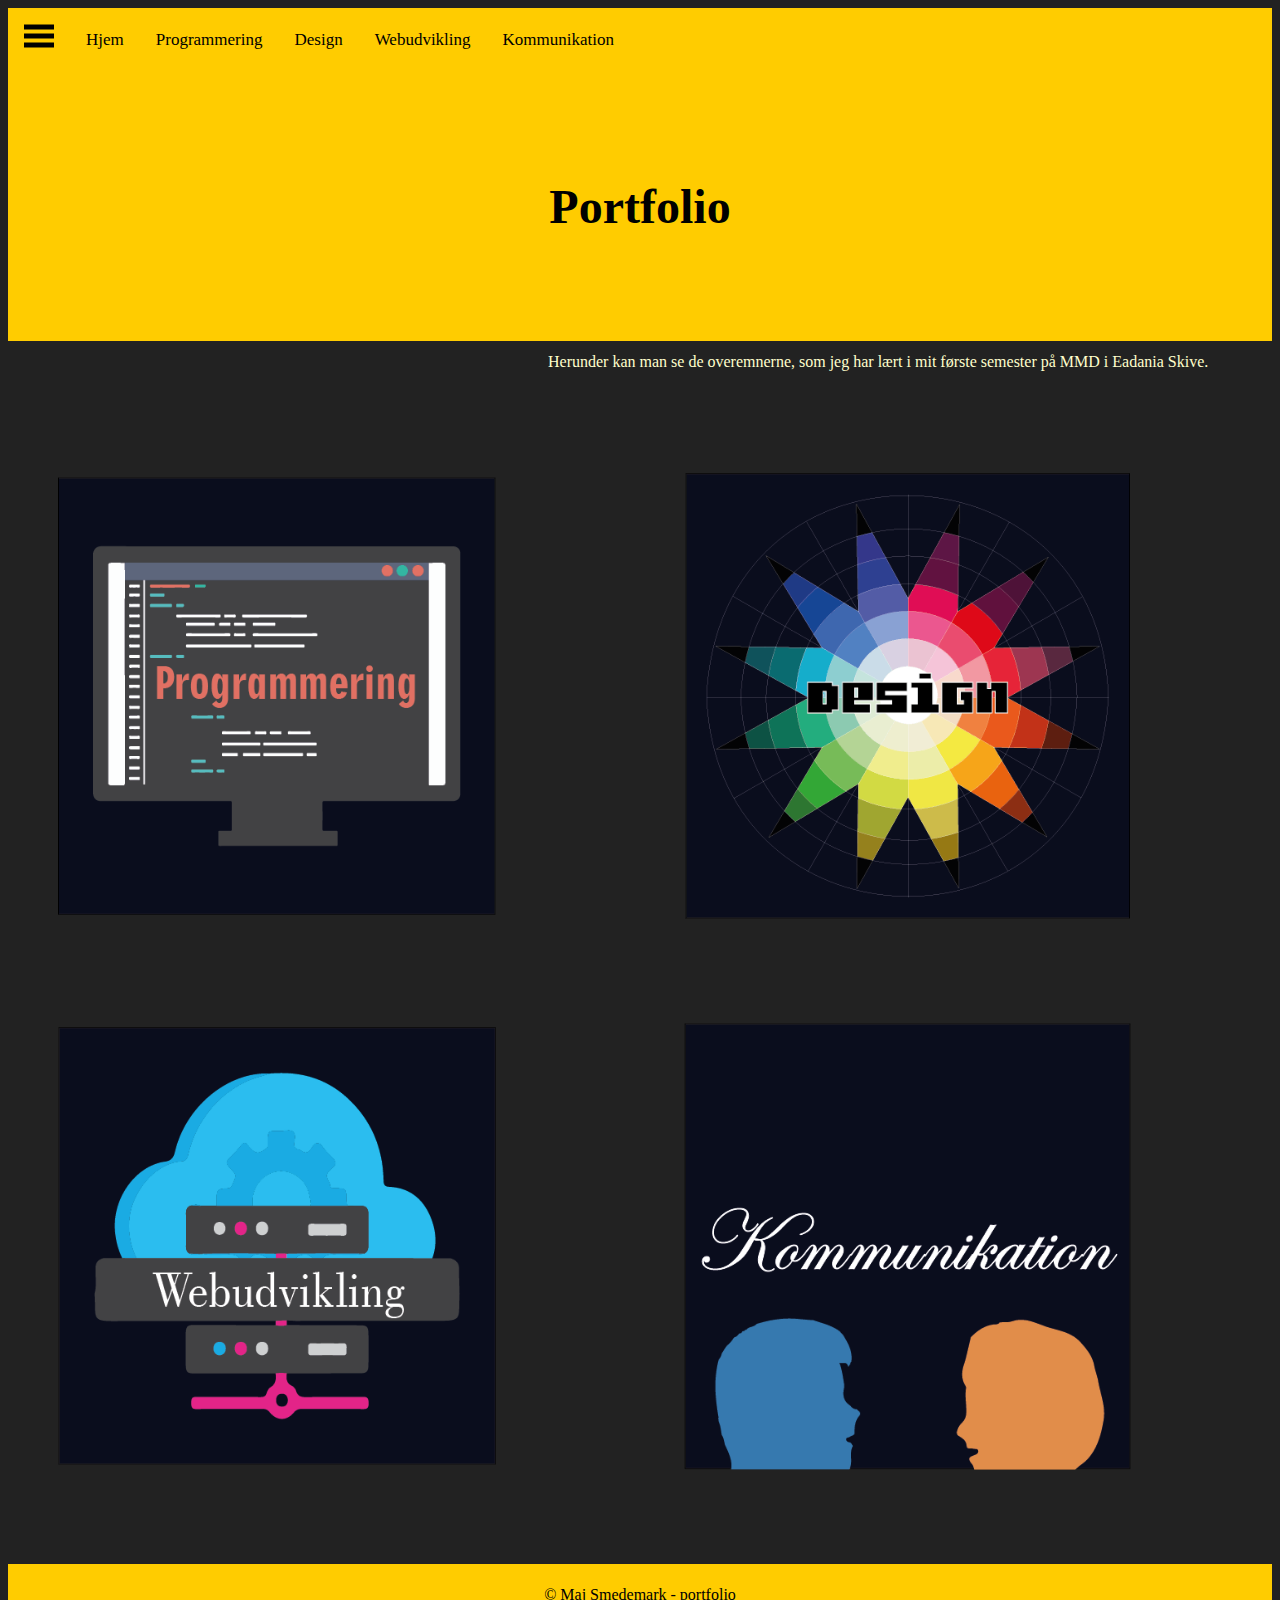
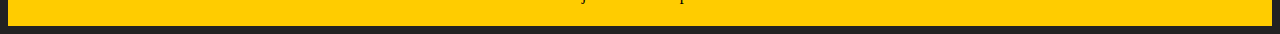
<file: index.html>
<!DOCTYPE html>
<html lang="da">
    <head>
        <meta charset="utf-8">
        <meta name="viewport" content="width=device-width, initial-scale=1.0">
        <title>Min portfolio</title>
        <link rel="stylesheet" href="style.css">
    </head>
    <body>
        <section id="sidebar">
 <! –– Her er starten på min navbar. det første del af koden er min buger i navnbaren, det er her hvor farven og Størrelsen er blevet givet ––>     
  <nav class="navbar">
    <span class="open-slide">
      <a href="#" onclick="openSlideMenu()">
        <svg width="30" height="30">
            <path d="M0,5 30,5" stroke="#000" stroke-width="5"/>
            <path d="M0,14 30,14" stroke="#000" stroke-width="5"/>
            <path d="M0,23 30,23" stroke="#000" stroke-width="5"/>
        </svg>
      </a>
    </span>
      
<! –– Dette er min horizontal navbar, som der kun kan ses på pc størrelse..––>  
         <ul class="navbar-nav">
          <li><a href="forside.html">Hjem</a></li>
          <li><a href="programm.html">Programmering</a></li>
          <li><a href="index.html">Design</a></li>
          <li><a href="web.html">Webudvikling</a></li>
          <li><a href="Kommunikation.html">Kommunikation</a></li>
        </ul>
    </nav>

<! –– Min navbaren i min buuger.––>             
        <div id="side-menu" class="side-nav">
    <a href="#" class="btn-close" onclick="closeSlideMenu()">&times;</a>
             <a href="forside.html">Hjem</a>
             <a href="programm.html">Programmering</a>
             <a href="index.html">Design</a>
             <a href="web.html">Webudvikling</a>
             <a href="Kommunikation.html">Kommunikation</a>
        </div>

</section>
    
<! –– Java-script til buger navbaren, dette gøre at jeg kan åbne og lukke for den. ––> 
         <script>
    function openSlideMenu(){
      document.getElementById('side-menu').style.width = '250px';
      document.getElementById('main').style.marginLeft = '250px';
    }

    function closeSlideMenu(){
      document.getElementById('side-menu').style.width = '0';
      document.getElementById('main').style.marginLeft = '0';
    }
  </script>
  
<! –– Slutning på min navbar. ––>  
<! –– SStarten på indholdet.––>         
<section id="mitgrid">
    
            
        <section id="main">
            <h1>Portfolio</h1>
        </section>
        
        <section id="om">
            <p>Herunder kan man se de overemnerne, som jeg har lært i mit første semester på MMD i Eadania Skive.</p>
        </section> 
        
        <section id="program">
            <a href=programm.html><img src=program-8.png width="70%"></a>
        </section>
        
        <section id="design">
           <a href="index.html"><img src=design-8.png width="70%"></a>
        </section>
        
        <section id="web">
            <a href=web.html><img src=web-8.png width="70%"></a>
        </section>
        
        <section id="kommu">
            <a href=Kommunikation.html><img src=kommu2-8.png width="70%"></a>
        </section>
        
        <footer>
            <p>&copy; Maj Smedemark - portfolio</p>
        </footer>
    
    
</section>
        
    </body>
</html>
</file>
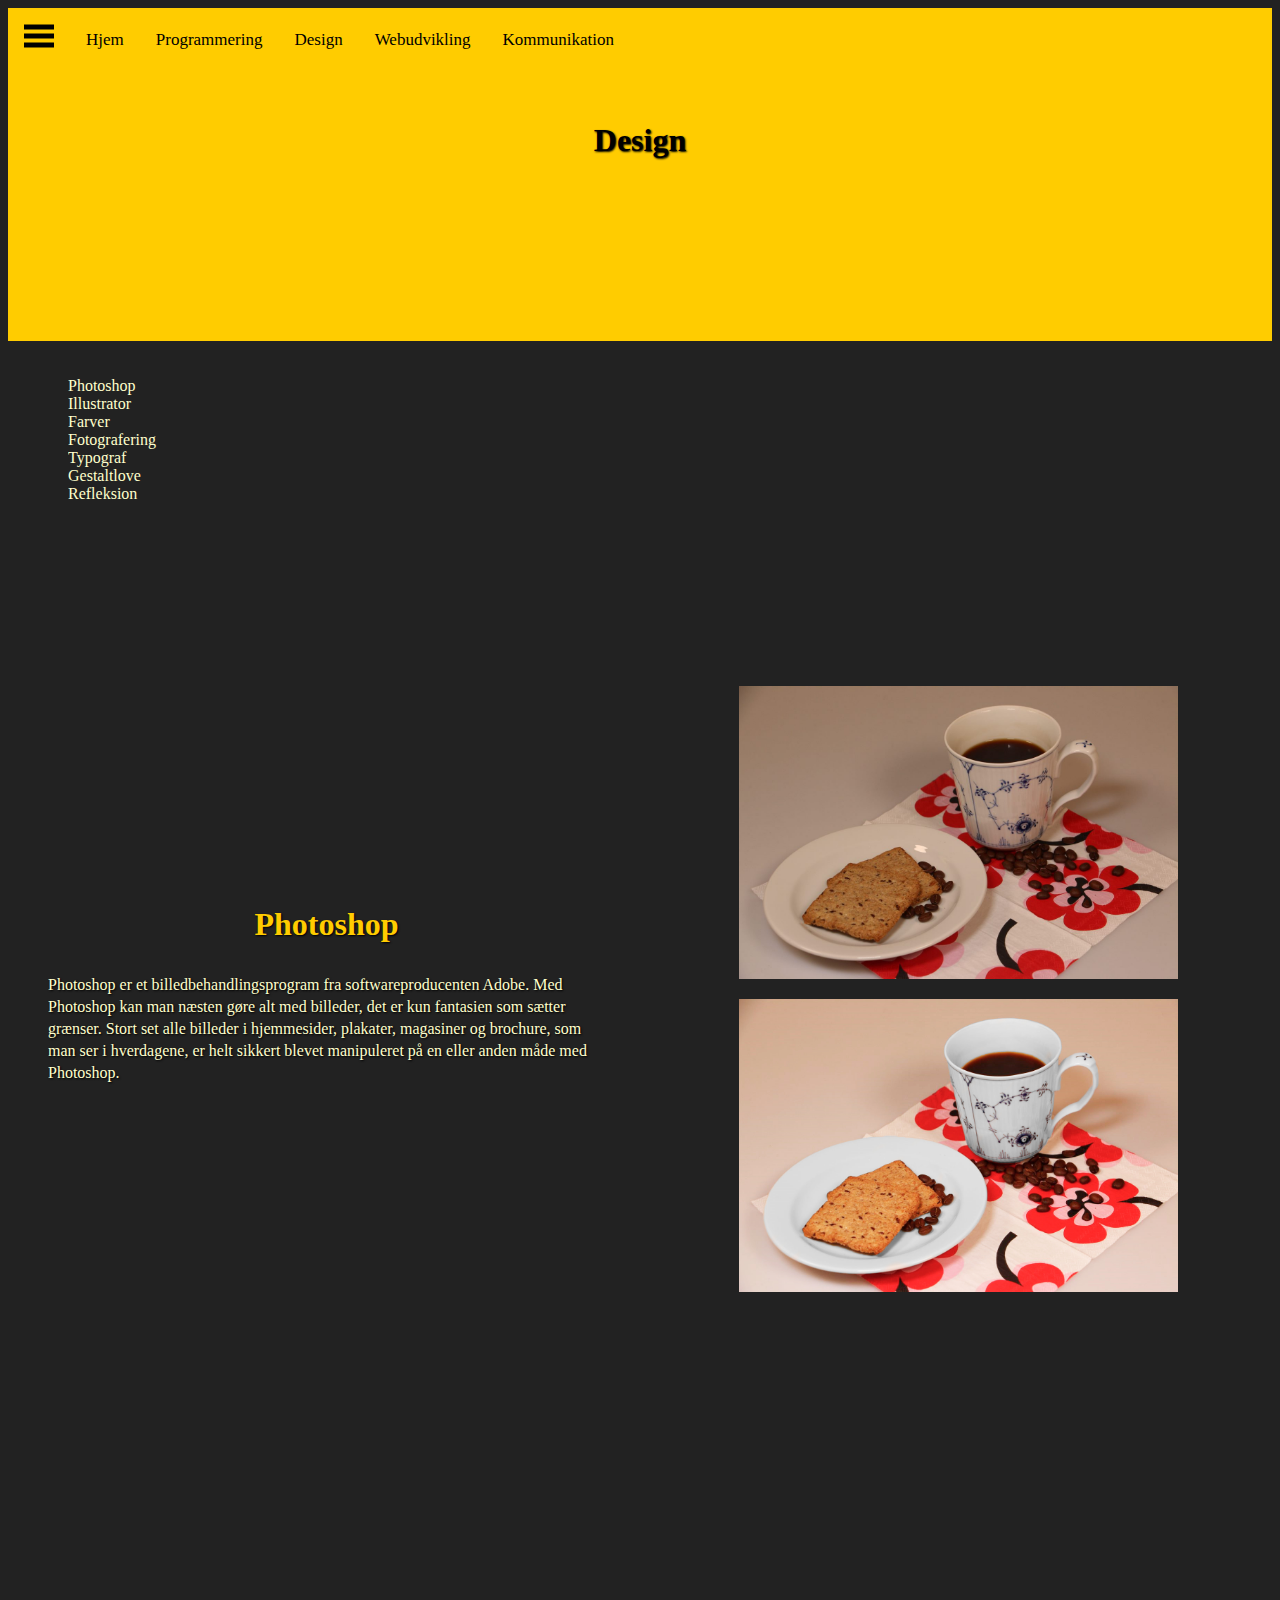
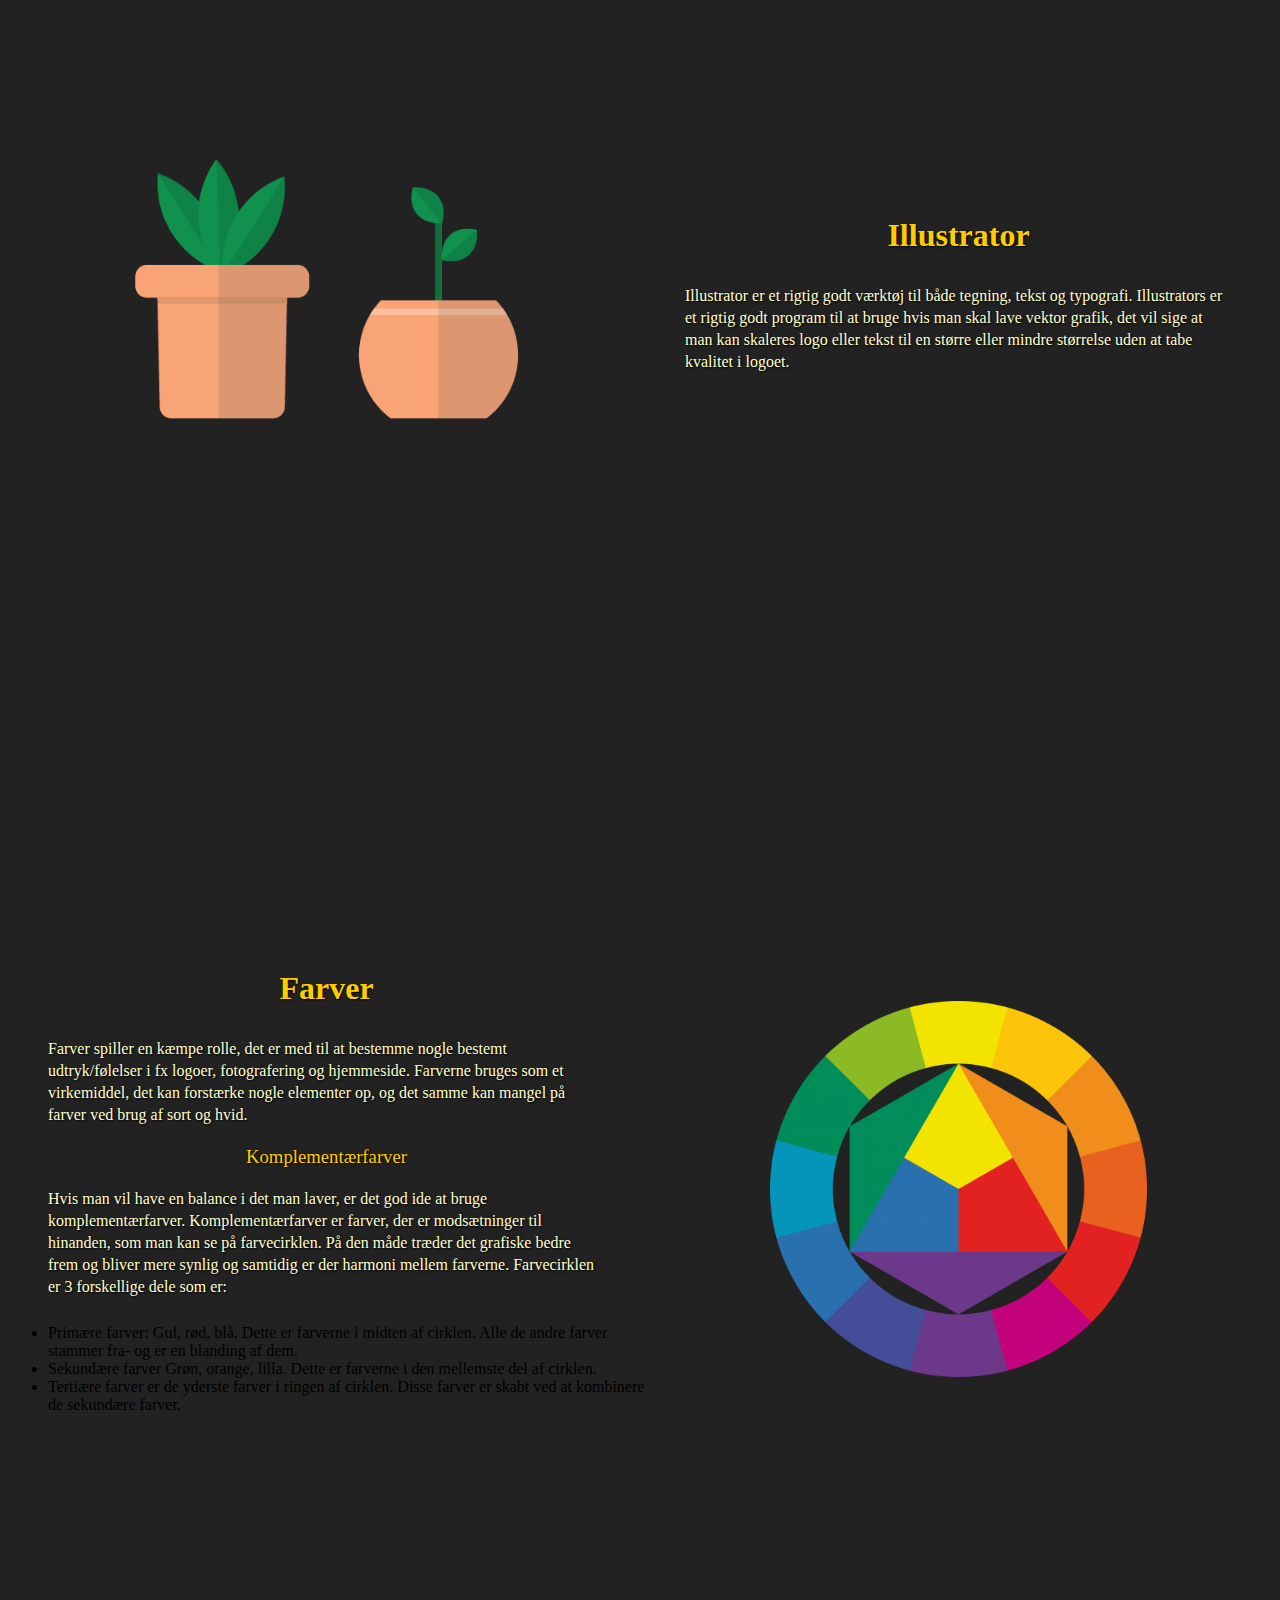
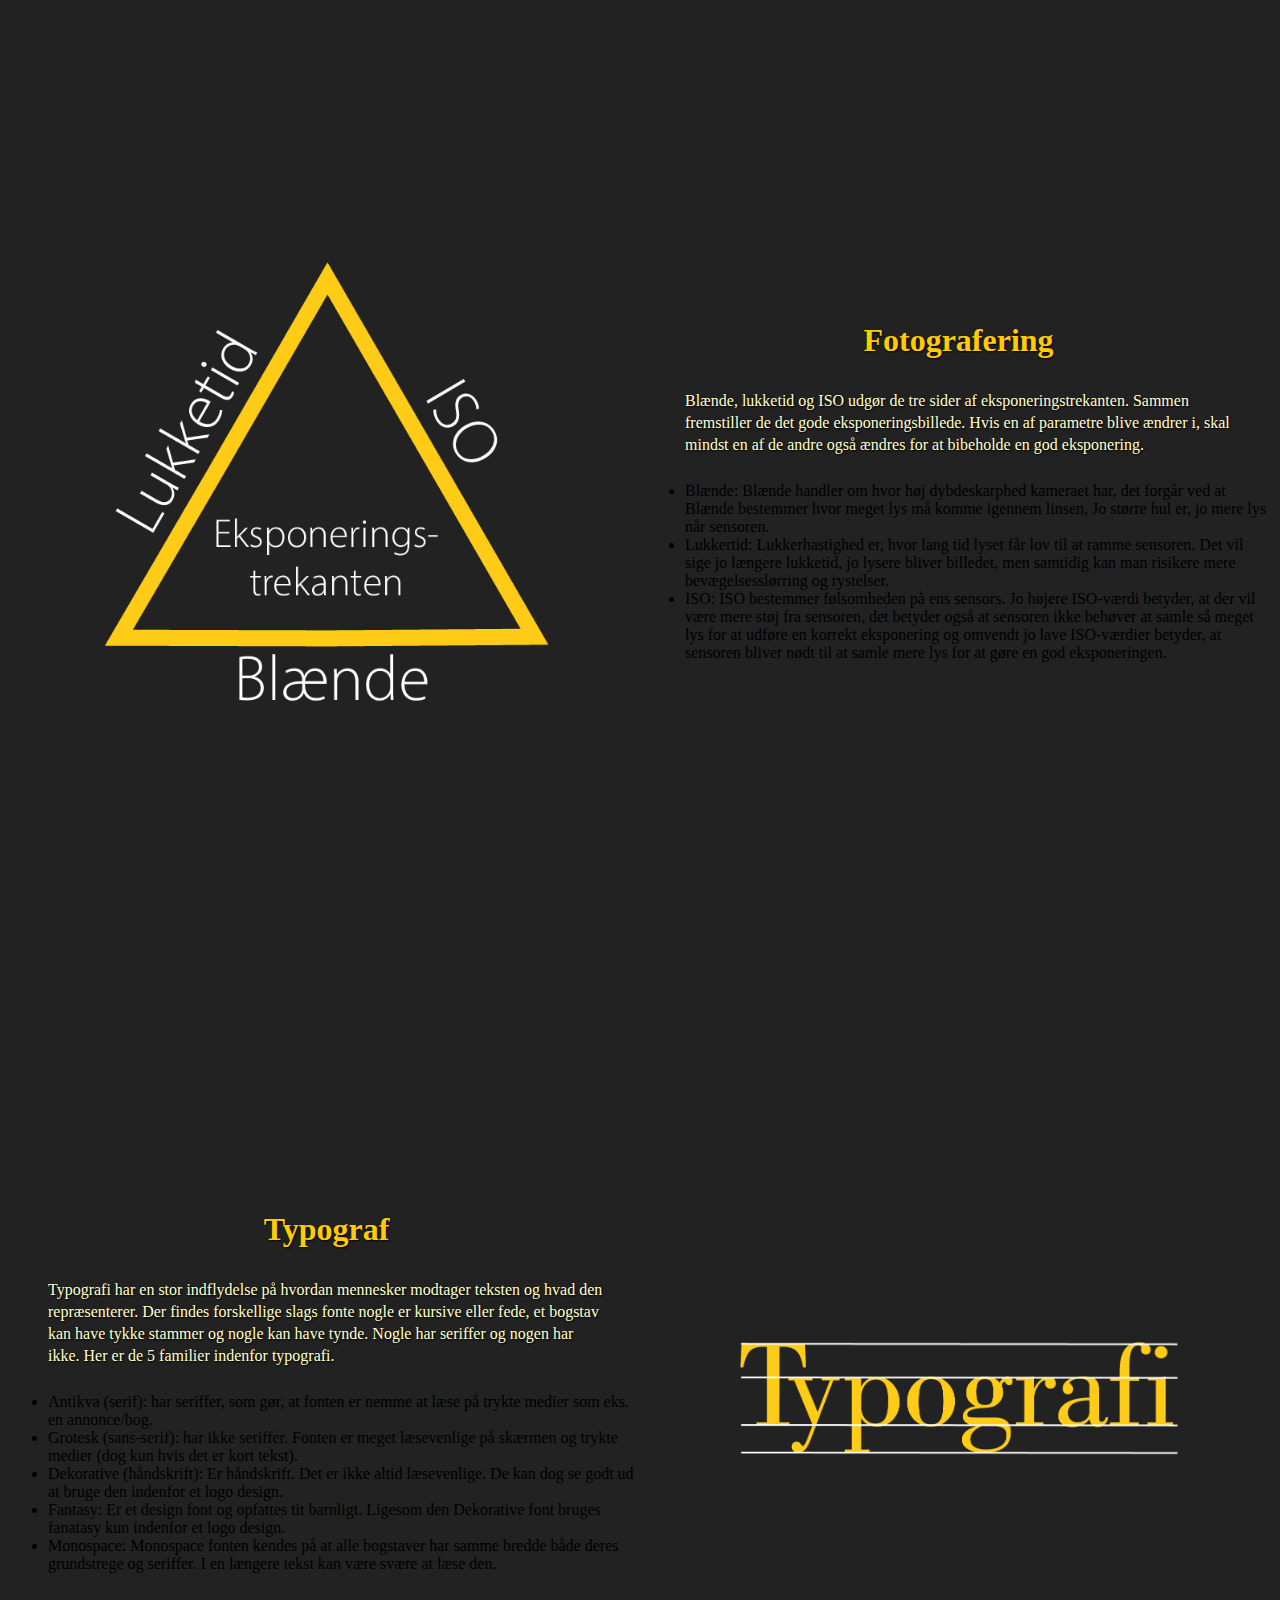
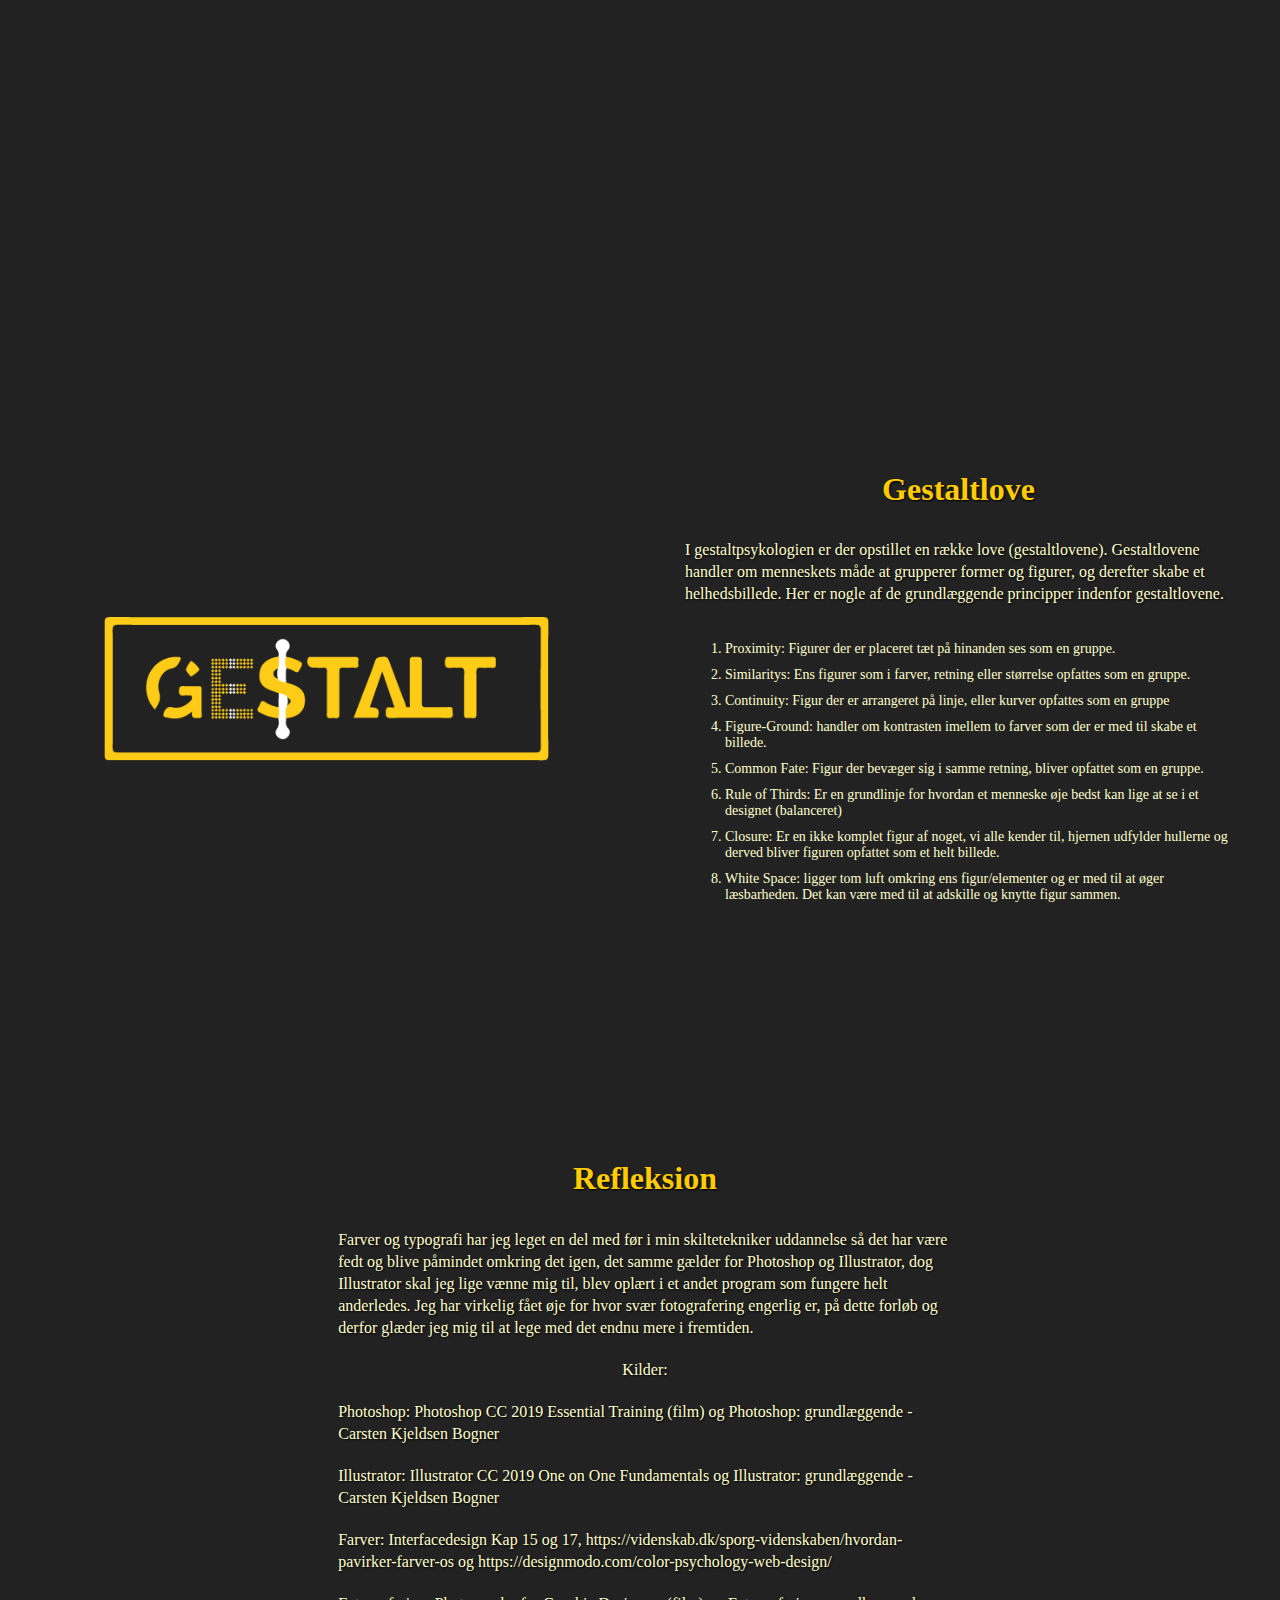
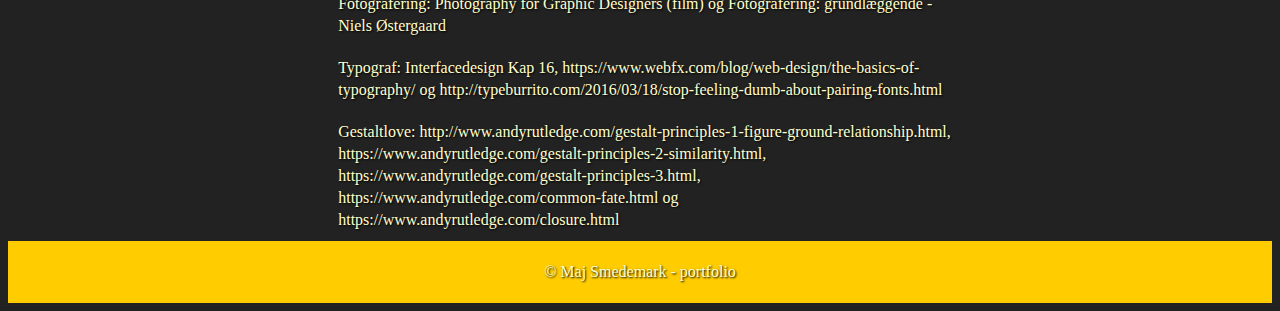
<file: design.html>
<!DOCTYPE html>
<html lang="da">
    <head>
        <meta charset="utf-8">
        <meta name="viewport" content="width=device-width, initial-scale=1.0">
        <title>Min portfolio</title>
        <link rel="stylesheet" href="ovelse1.css">
    </head>
    <body>
        <section id="sidebar">
    
  <nav class="navbar">
    <span class="open-slide">
      <a href="#" onclick="openSlideMenu()">
        <svg width="30" height="30">
            <path d="M0,5 30,5" stroke="#000" stroke-width="5"/>
            <path d="M0,14 30,14" stroke="#000" stroke-width="5"/>
            <path d="M0,23 30,23" stroke="#000" stroke-width="5"/>
        </svg>
      </a>
    </span>

         <ul class="navbar-nav">
          <li><a href="forside.html">Hjem</a></li>
          <li><a href="programm.html">Programmering</a></li>
          <li><a href="index.html">Design</a></li>
          <li><a href="web.html">Webudvikling</a></li>
          <li><a href="Kommunikation.html">Kommunikation</a></li>
        </ul>
    </nav>
        
        <div id="side-menu" class="side-nav">
    <a href="#" class="btn-close" onclick="closeSlideMenu()">&times;</a>
             <a href="forside.html">Hjem</a>
             <a href="programm.html">Programmering</a>
             <a href="index.html">Design</a>
             <a href="web.html">Webudvikling</a>
             <a href="Kommunikation.html">Kommunikation</a>
        </div>

</section>
    
         <script>
    function openSlideMenu(){
      document.getElementById('side-menu').style.width = '250px';
      document.getElementById('main').style.marginLeft = '250px';
    }

    function closeSlideMenu(){
      document.getElementById('side-menu').style.width = '0';
      document.getElementById('main').style.marginLeft = '0';
    }
  </script>
       
<! –– main er id'en på alle overemne på hjemmesiden, gruden til at alle har samme id navn er så kan koden bare kopires og derefter puttes på den anden side, på hjemmesiden.––> 
        <div id="mitgrid">
            <div id="main">
                <h1>Design</h1>
            </div>
            
            <div id="emner"> 
                <ul>
                    <li><a href="#photoshop">Photoshop</a></li>
                    <li><a href="#illustrator">Illustrator</a></li>
                    <li><a href="#farver">Farver</a></li>
                    <li><a href="#fotografering">Fotografering</a></li>
                    <li><a href="#typograf">Typograf</a></li>
                    <li><a href="#gestaltlove">Gestaltlove</a></li>
                    <li><a href="#refleksion">Refleksion</a></li>
                </ul>
            </div>
            
            <div id="photoshop">
                <h1>Photoshop</h1>
                  <p>Photoshop er et billedbehandlingsprogram fra softwareproducenten Adobe. Med Photoshop kan man næsten gøre alt med billeder, det er kun fantasien som sætter grænser. Stort set alle billeder i hjemmesider, plakater, magasiner og brochure, som man ser i hverdagene, er helt sikkert blevet manipuleret på en eller anden måde med Photoshop. </p>  
            </div>
            
            <div id="photob">
                 <img src="thumbnail.jfif" width="70%">
                 <img src="DK%20morgenbord.jpg" width="70%">
            </div>

<! –– hver underemne er delt op i diver, dette grund skyldes ved ændringerne fra mobil til pc så layoutene kan se anderledes ud på de to visioner.––> 
            <div id="illustrator">
                <h1>Illustrator</h1>
                <p>Illustrator er et rigtig godt værktøj til både tegning, tekst og typografi. Illustrators er et rigtig godt program til at bruge hvis man skal lave vektor grafik, det vil sige at man kan skaleres logo eller tekst til en større eller mindre størrelse uden at tabe kvalitet i logoet.</p>
            </div>
            
            <div id="illub">
                 <img src="Asset%201.png" width="60%">
            </div>
            
            <div id="farver">
                <h1>Farver</h1>
                <p>Farver spiller en kæmpe rolle, det er med til at bestemme nogle bestemt udtryk/følelser i fx logoer, fotografering og hjemmeside. Farverne bruges som et virkemiddel, det kan forstærke nogle elementer op, og det samme kan mangel på farver ved brug af sort og hvid.</p>
            <h3>Komplementærfarver</h3>
                <p>Hvis man vil have en balance i det man laver, er det god ide at bruge komplementærfarver. Komplementærfarver er farver, der er modsætninger til hinanden, som man kan se på farvecirklen. På den måde træder det grafiske bedre frem og bliver mere synlig og samtidig er der harmoni mellem farverne. Farvecirklen er 3 forskellige dele som er: </p>
                <ul>
                    <li>Primære farver: Gul, rød, blå. Dette er farverne i midten af cirklen. Alle de andre farver stammer fra- og er en blanding af dem.</li>
                    <li>Sekundære farver Grøn, orange, lilla. Dette er farverne i den mellemste del af cirklen. </li>
                    <li>Tertiære farver er de yderste farver i ringen af cirklen. Disse farver er skabt ved at kombinere de sekundære farver.</li>
                </ul>
            </div>
            
            <div id="farveb">
                <img src="farver.png" width="60%">
            </div>
            
            <div id="fotografering">
                <h1>Fotografering</h1>
                    <p>Blænde, lukketid og ISO udgør de tre sider af eksponeringstrekanten. Sammen fremstiller de det gode eksponeringsbillede. Hvis en af parametre blive ændrer i, skal mindst en af de andre også ændres for at bibeholde en god eksponering.</p>
                        <ul>
                            <li>Blænde: Blænde handler om hvor høj dybdeskarphed kameraet har, det forgår ved at Blænde bestemmer hvor meget lys må komme igennem linsen, Jo større hul er, jo mere lys når sensoren. </li>
                            <li>Lukkertid: Lukkerhastighed er, hvor lang tid lyset får lov til at ramme sensoren. Det vil sige jo længere lukketid, jo lysere bliver billedet, men samtidig kan man risikere mere bevægelsesslørring og rystelser. </li>
                            <li>ISO: ISO bestemmer følsomheden på ens sensors. Jo højere ISO-værdi betyder, at der vil være mere støj fra sensoren, det betyder også at sensoren ikke behøver at samle så meget lys for at udføre en korrekt eksponering og omvendt jo lave ISO-værdier betyder, at sensoren bliver nødt til at samle mere lys for at gøre en god eksponeringen.</li>
                        </ul>
            </div>
            
            <div id="fotob">
                <img src="photo-8.png" width="70%">
            </div>
            
            <div id="typograf">
                <h1>Typograf</h1>
                    <P>Typografi har en stor indflydelse på hvordan mennesker modtager teksten og hvad den repræsenterer. Der findes forskellige slags fonte nogle er kursive eller fede, et bogstav kan have tykke stammer og nogle kan have tynde. Nogle har seriffer og nogen har ikke. Her er de 5 familier indenfor typografi.</P>
                        <ul>
                            <li>Antikva (serif):  har seriffer, som gør, at fonten er nemme at læse på trykte medier som eks. en annonce/bog. </li>
                            <li>Grotesk (sans-serif):  har ikke seriffer. Fonten er meget læsevenlige på skærmen og trykte medier (dog kun hvis det er kort tekst). </li>
                            <li>Dekorative (håndskrift): Er håndskrift. Det er ikke altid læsevenlige. De kan dog se godt ud at bruge den indenfor et logo design.</li>
                            <li>Fantasy: Er et design font og opfattes tit barnligt. Ligesom den Dekorative font bruges fanatasy kun indenfor et logo design.</li>
                            <li>Monospace: Monospace fonten kendes på at alle bogstaver har samme bredde både deres grundstrege og seriffer. I en længere tekst kan være svære at læse den.</li>
                        </ul>
            </div>
            
            <div id="typob">
                <img src="typo-8.png" width="70%">
            </div>
            
            <div id="gestaltlove">
                <h1>Gestaltlove</h1>
                    <p>I gestaltpsykologien er der opstillet en række love (gestaltlovene). Gestaltlovene handler om menneskets måde at grupperer former og figurer, og derefter skabe et helhedsbillede. Her er nogle af de grundlæggende principper indenfor gestaltlovene.</p>
                        <ol>
                            <li>Proximity: Figurer der er placeret tæt på hinanden ses som en gruppe.</li>
                            <li>Similaritys: Ens figurer som i farver, retning eller størrelse opfattes som en gruppe.</li>
                            <li>Continuity: Figur der er arrangeret på linje, eller kurver opfattes som en gruppe</li>
                            <li>Figure-Ground: handler om kontrasten imellem to farver som der er med til skabe et billede.</li>
                            <li>Common Fate: Figur der bevæger sig i samme retning, bliver opfattet som en gruppe. </li>
                            <li>Rule of Thirds: Er en grundlinje for hvordan et menneske øje bedst kan lige at se i et designet (balanceret)  </li>
                            <li>Closure: Er en ikke komplet figur af noget, vi alle kender til, hjernen udfylder hullerne og derved bliver figuren opfattet som et helt billede.</li>
                            <li>White Space: ligger tom luft omkring ens figur/elementer og er med til at øger læsbarheden. Det kan være med til at adskille og knytte figur sammen.</li>
                        </ol>
            </div>
            
            <div id="gestalb">
                <img src="Gestalt-8.png" width="70%">
            </div>
            
            <div id="refleksion">
                <h1>Refleksion</h1>
                <p>Farver og typografi har jeg leget en del med før i min skiltetekniker uddannelse så det har være fedt og blive påmindet omkring det igen, det samme gælder for Photoshop og Illustrator, dog Illustrator skal jeg lige vænne mig til, blev oplært i et andet program som fungere helt anderledes. Jeg har virkelig fået øje for hvor svær fotografering engerlig er, på dette forløb og derfor glæder jeg mig til at lege med det endnu mere i fremtiden. </p>
                <p>Kilder:</p>
                <p>Photoshop: Photoshop CC 2019 Essential Training (film) og Photoshop: grundlæggende - Carsten Kjeldsen Bogner</p>
                <p>Illustrator: Illustrator CC 2019 One on One Fundamentals og Illustrator: grundlæggende - Carsten Kjeldsen Bogner </p>
                <P>Farver: Interfacedesign Kap 15 og 17, https://videnskab.dk/sporg-videnskaben/hvordan-pavirker-farver-os og https://designmodo.com/color-psychology-web-design/</P>
                <p>Fotografering: Photography for Graphic Designers (film) og Fotografering: grundlæggende - Niels Østergaard</p>
                <p>Typograf: Interfacedesign Kap 16, https://www.webfx.com/blog/web-design/the-basics-of-typography/ og http://typeburrito.com/2016/03/18/stop-feeling-dumb-about-pairing-fonts.html</p>
                <p>Gestaltlove: http://www.andyrutledge.com/gestalt-principles-1-figure-ground-relationship.html, https://www.andyrutledge.com/gestalt-principles-2-similarity.html, https://www.andyrutledge.com/gestalt-principles-3.html, https://www.andyrutledge.com/common-fate.html og https://www.andyrutledge.com/closure.html</p>
            </div>
            
        </div><!-- mitgrid -->
        <footer>
             <p>&copy; Maj Smedemark - portfolio</p>
        </footer>
    </body>
</html>
</file>
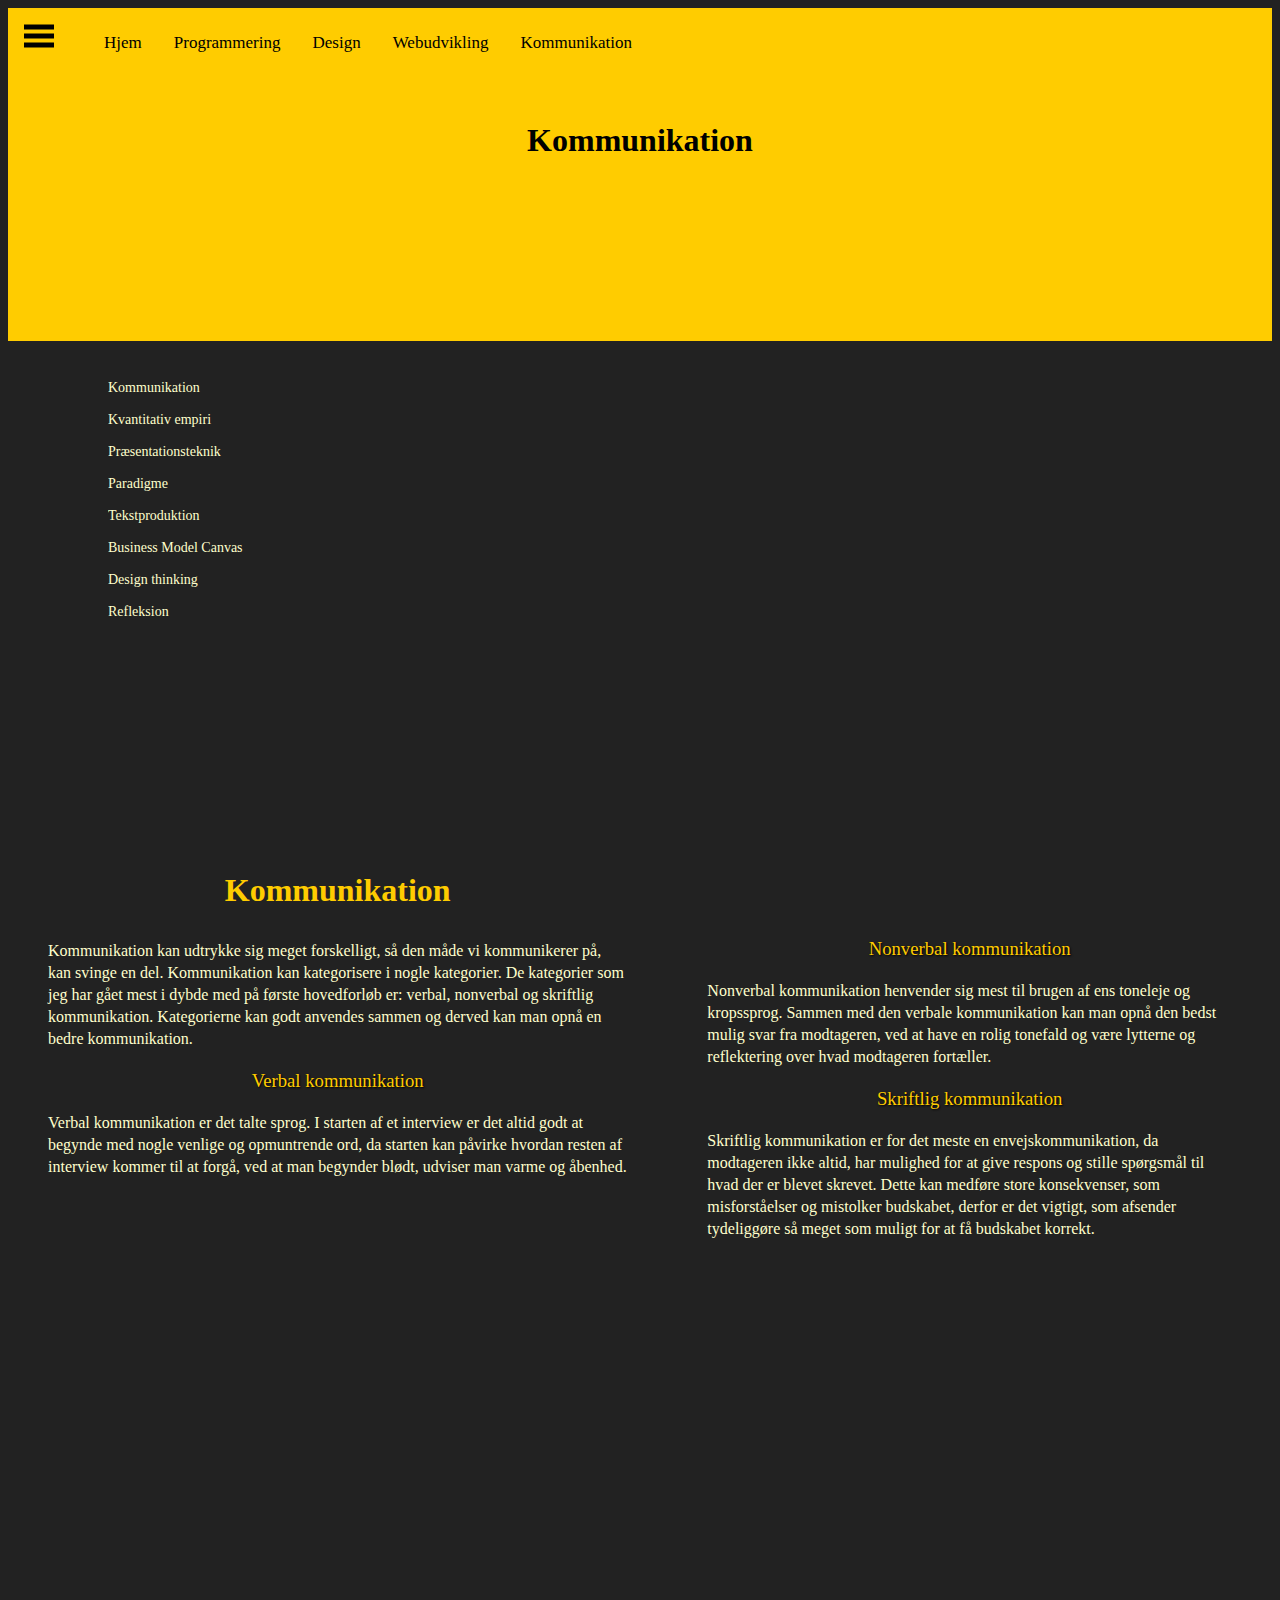
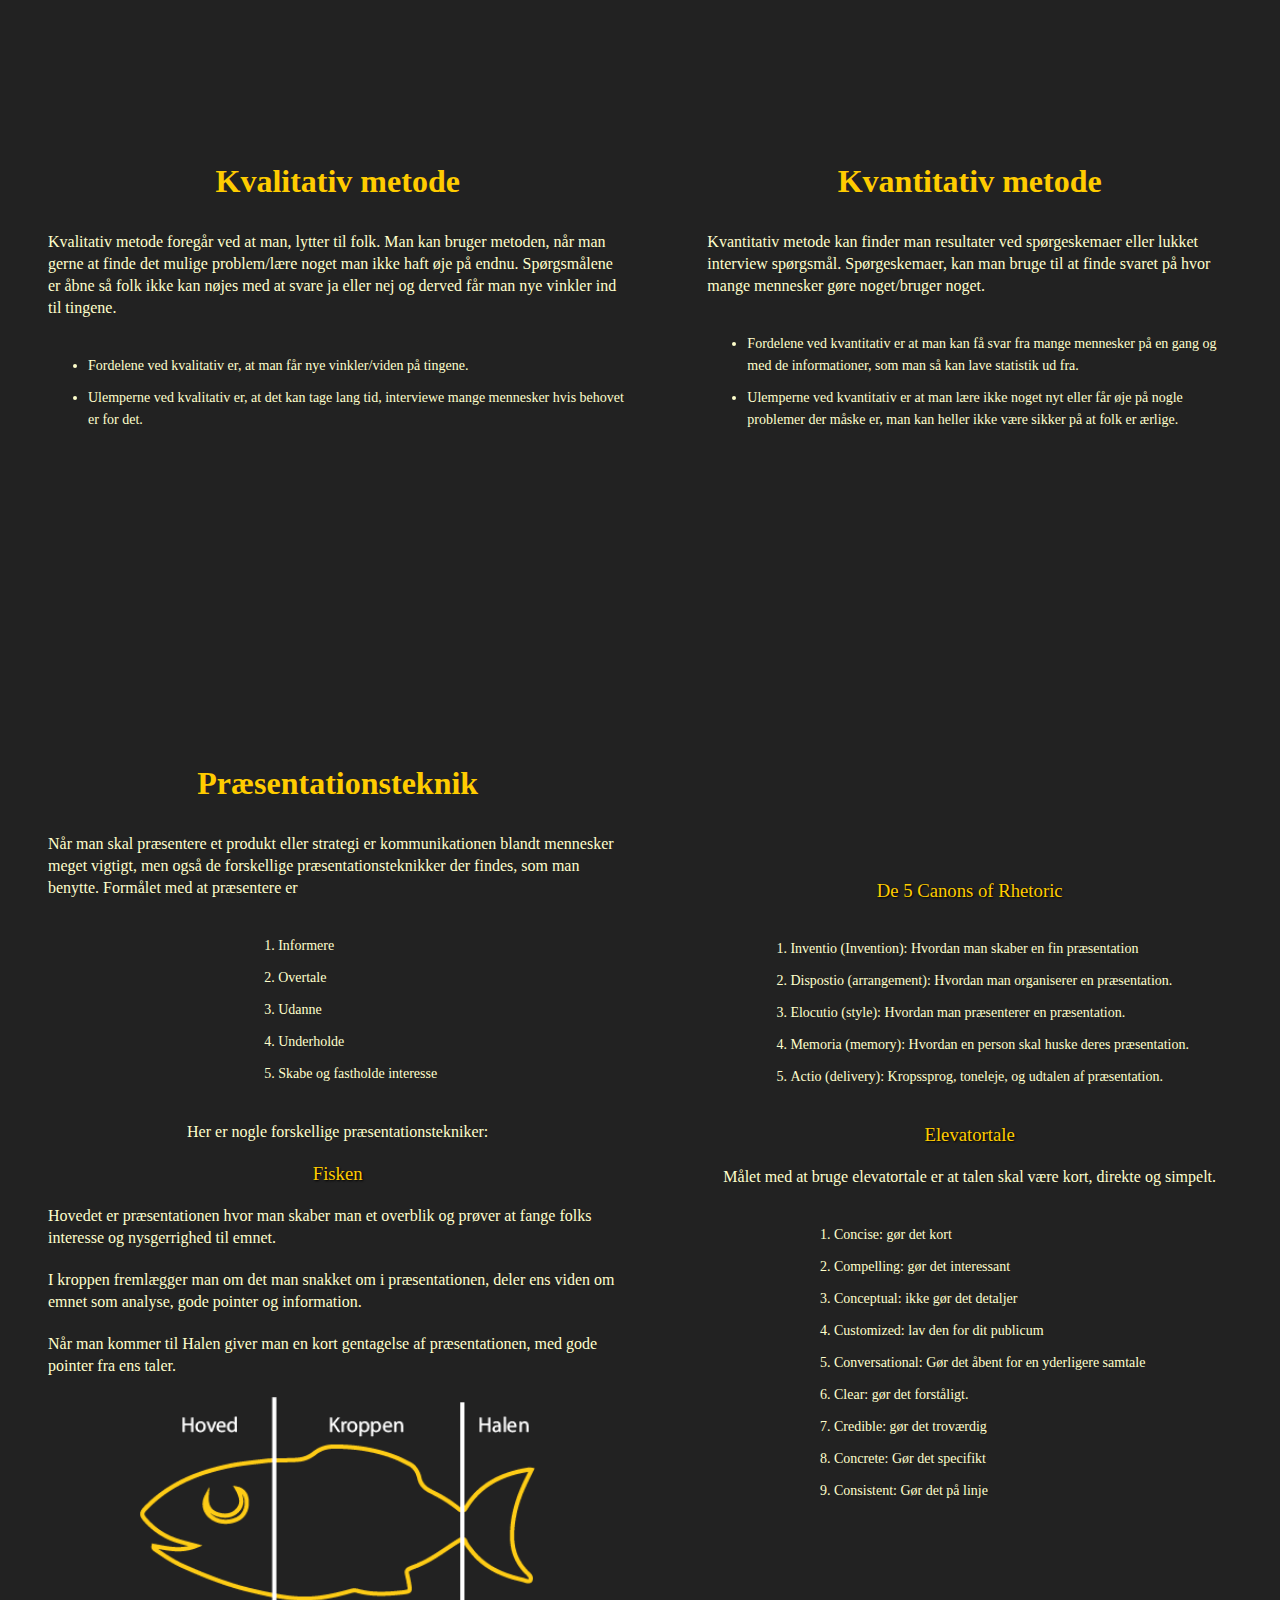
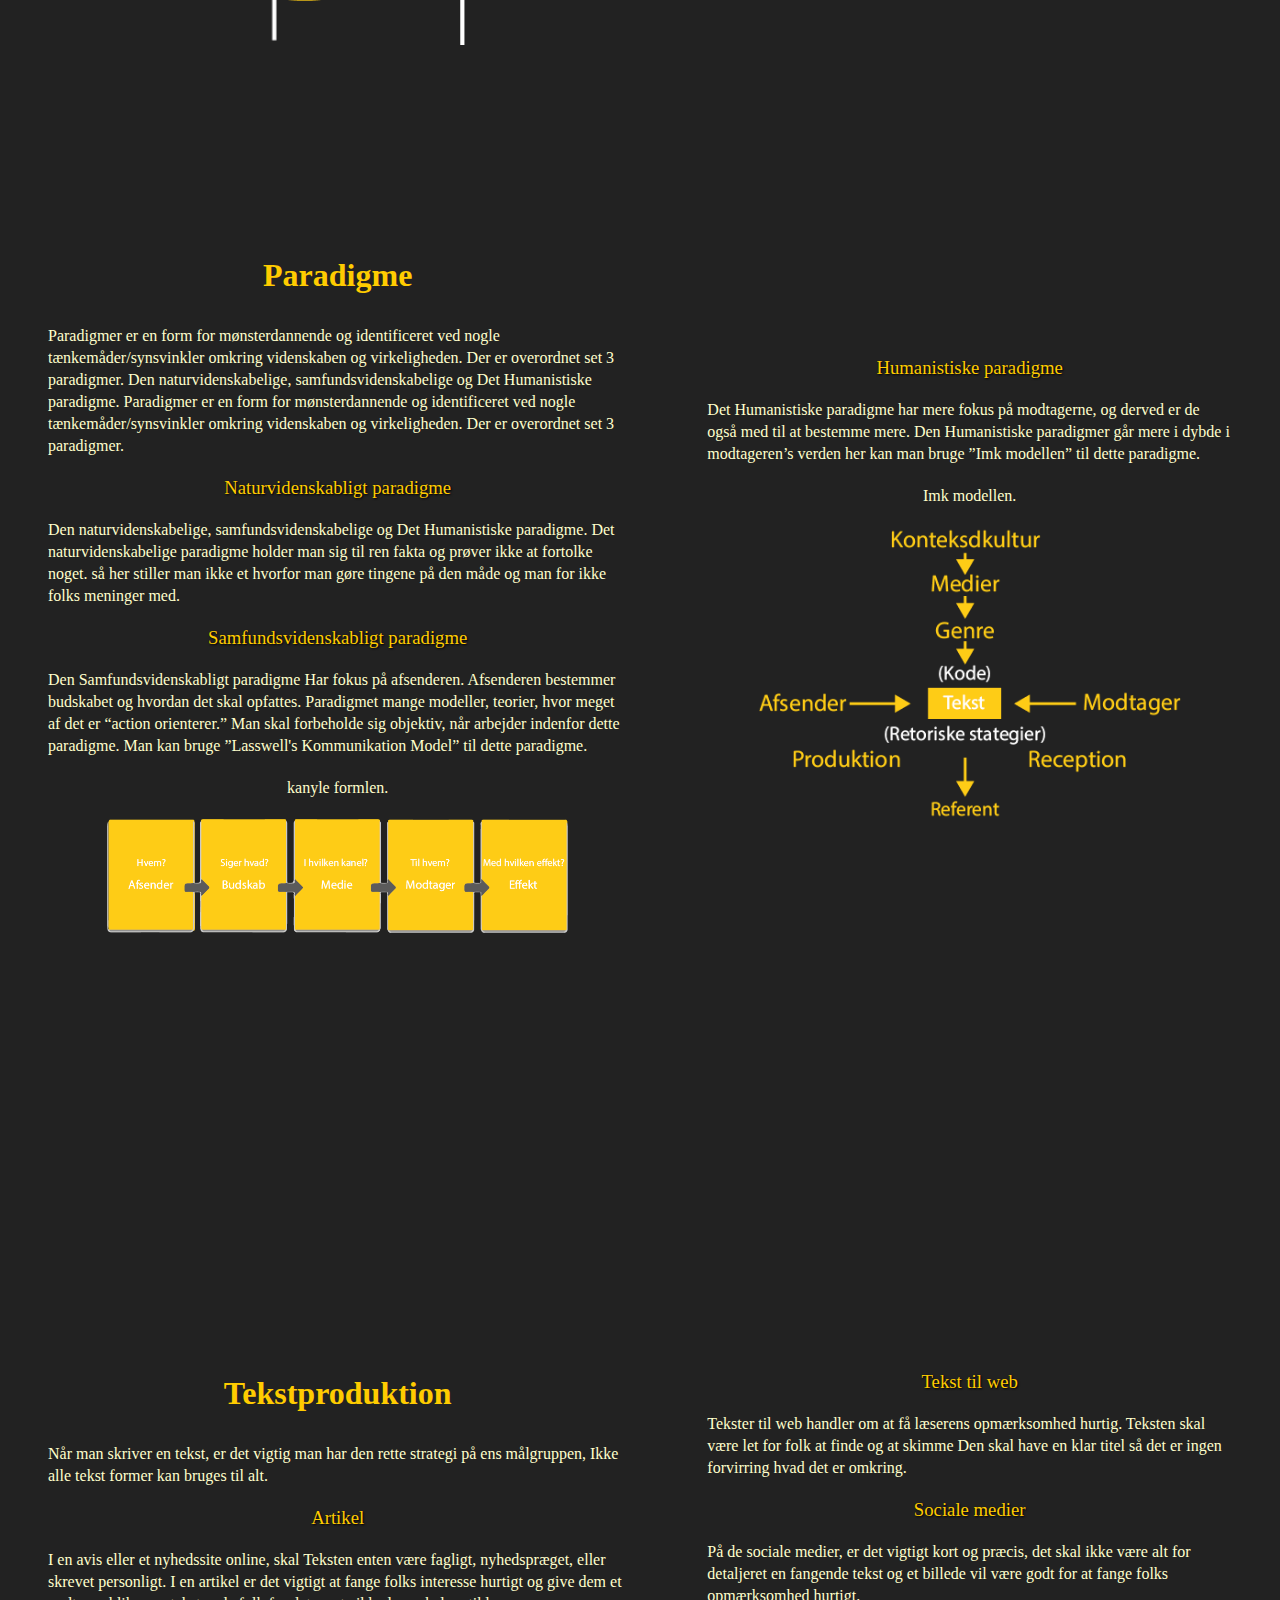
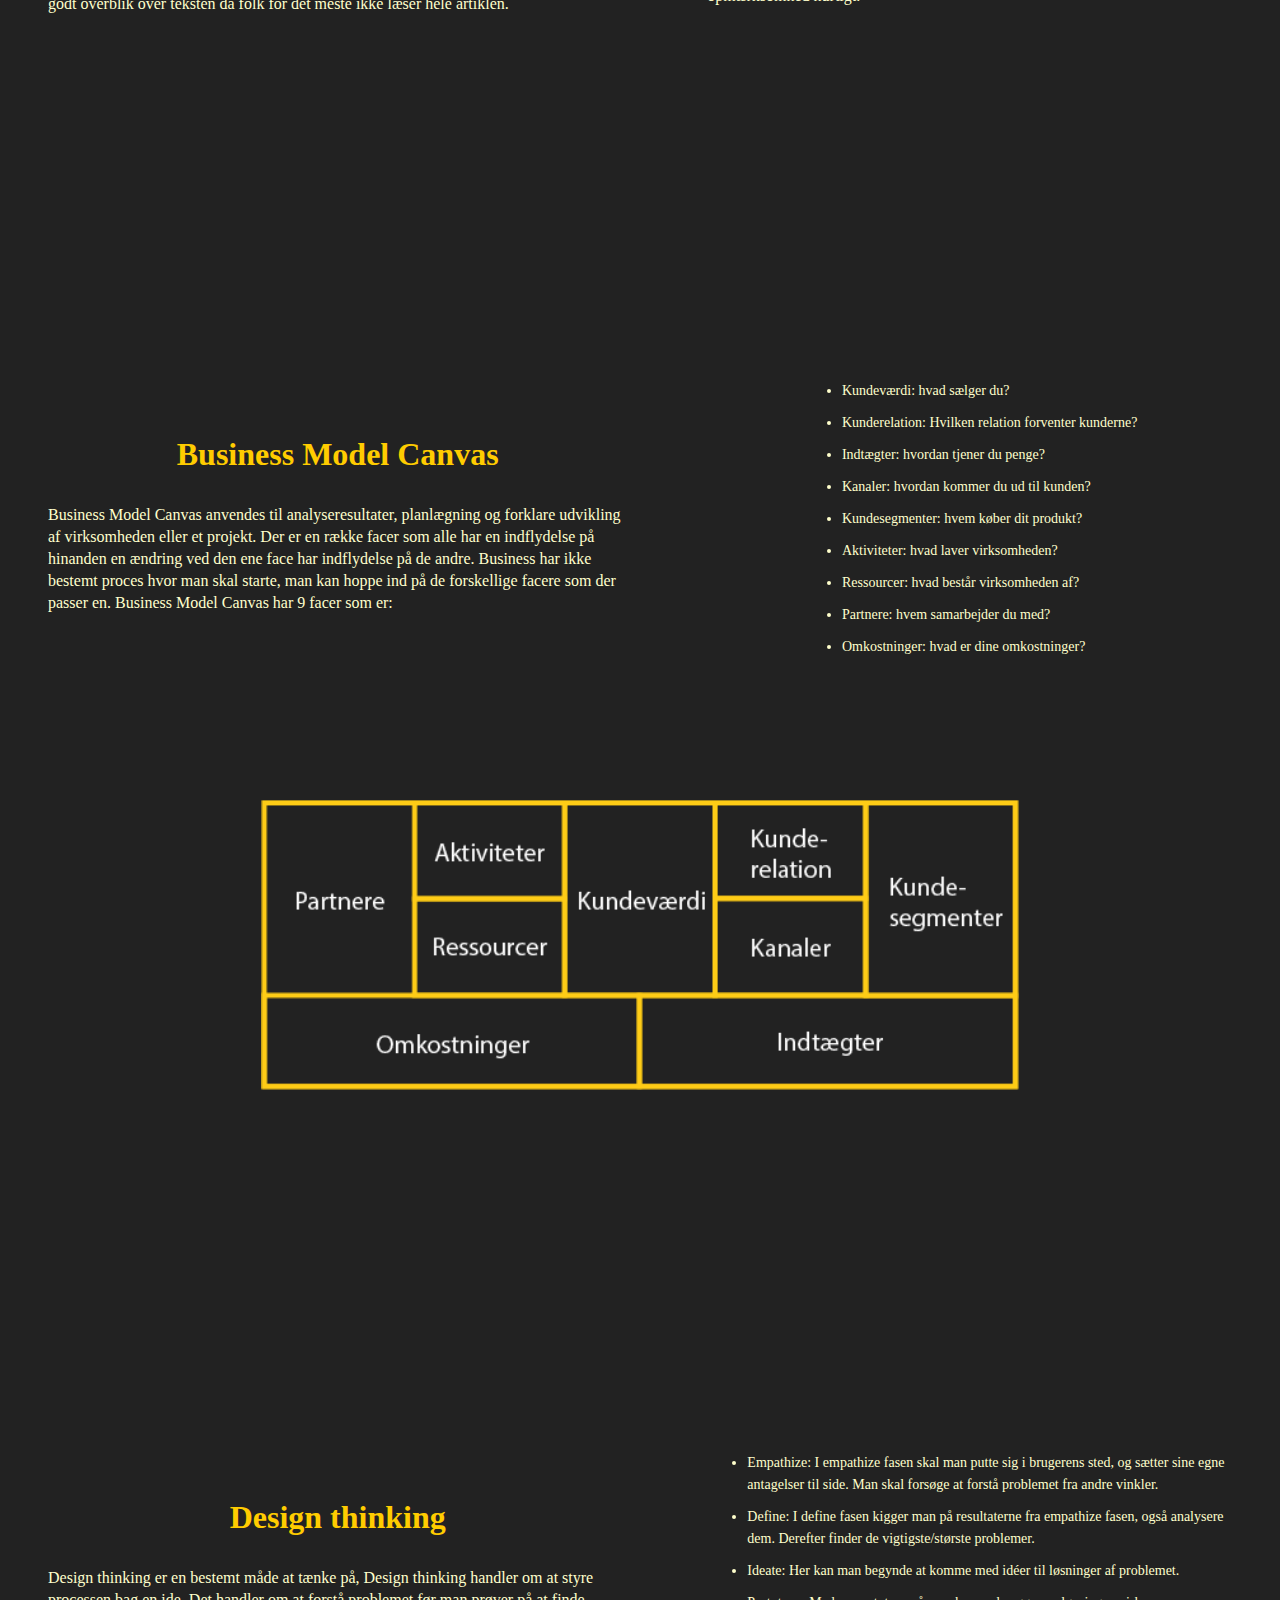
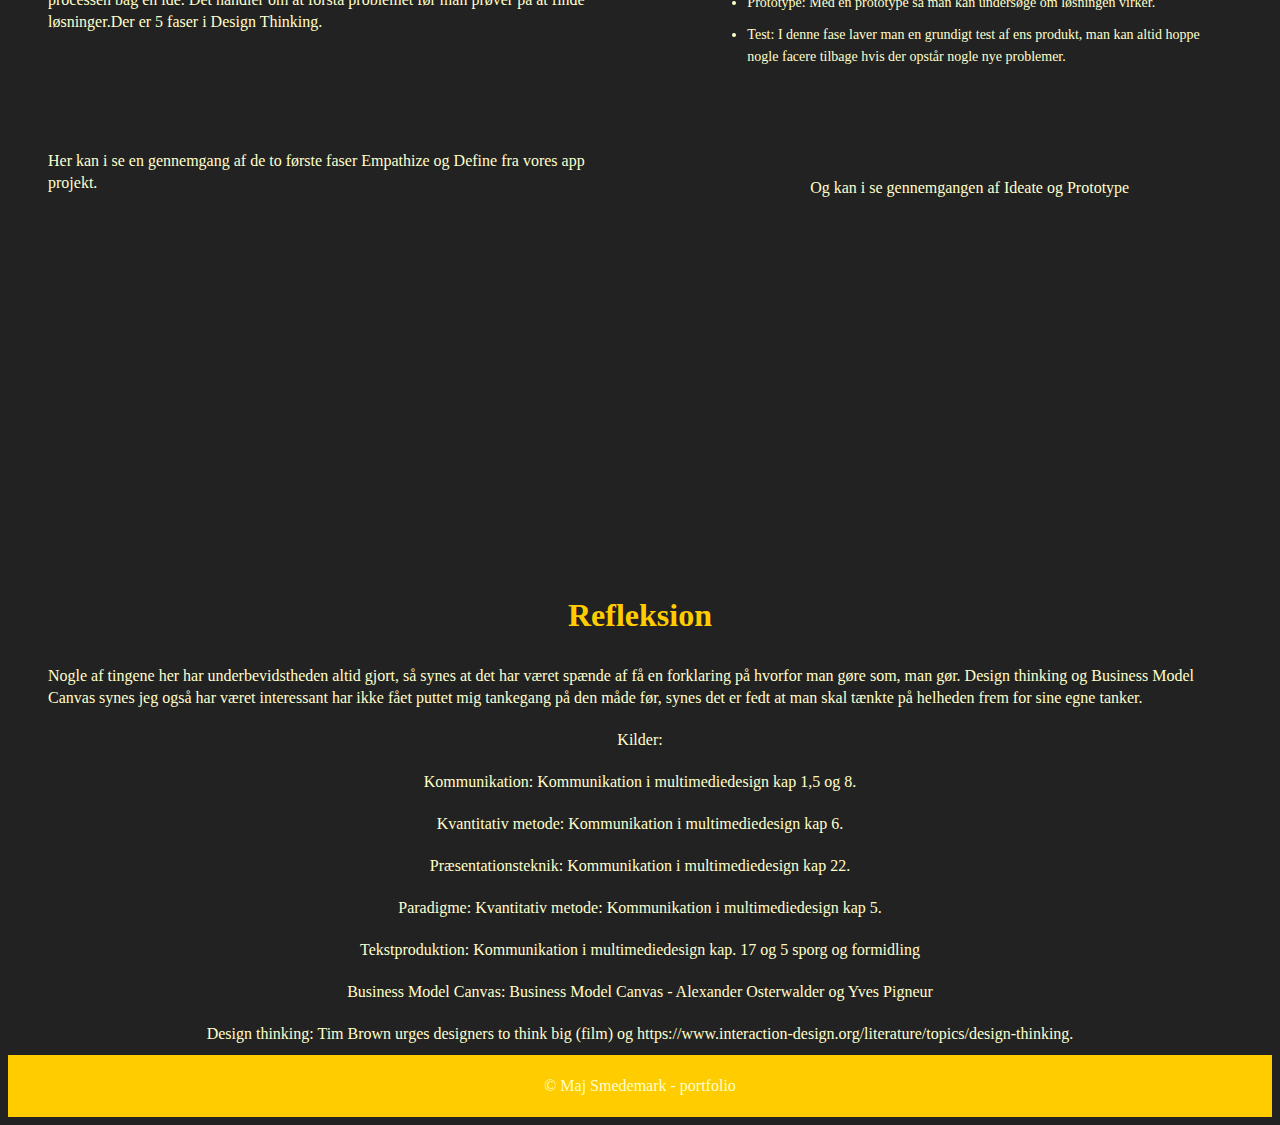
<file: Kommunikation.html>
<!DOCTYPE html>
<html lang="da">
    <head>
        <meta charset="utf-8">
        <meta name="viewport" content="width=device-width, initial-scale=1.0">
        <title>Min portfolio</title>
        <link rel="stylesheet" href="Kommustyle.css">
    </head>
    <body>
        <section id="sidebar">
    
  <nav class="navbar">
    <span class="open-slide">
      <a href="#" onclick="openSlideMenu()">
        <svg width="30" height="30">
            <path d="M0,5 30,5" stroke="#000" stroke-width="5"/>
            <path d="M0,14 30,14" stroke="#000" stroke-width="5"/>
            <path d="M0,23 30,23" stroke="#000" stroke-width="5"/>
        </svg>
      </a>
    </span>

         <ul class="navbar-nav">
          <li><a href="forside.html">Hjem</a></li>
          <li><a href="programm.html">Programmering</a></li>
          <li><a href="index.html">Design</a></li>
          <li><a href="web.html">Webudvikling</a></li>
          <li><a href="Kommunikation.html">Kommunikation</a></li>
        </ul>
    </nav>
        
        <div id="side-menu" class="side-nav">
    <a href="#" class="btn-close" onclick="closeSlideMenu()">&times;</a>
             <a href="forside.html">Hjem</a>
             <a href="programm.html">Programmering</a>
             <a href="index.html">Design</a>
             <a href="web.html">Webudvikling</a>
             <a href="Kommunikation.html">Kommunikation</a>
        </div>

</section>
    
         <script>
    function openSlideMenu(){
      document.getElementById('side-menu').style.width = '250px';
      document.getElementById('main').style.marginLeft = '250px';
    }

    function closeSlideMenu(){
      document.getElementById('side-menu').style.width = '0';
      document.getElementById('main').style.marginLeft = '0';
    }
  </script>
<! –– Slutning på min navbar. ––>         

<! –– SStarten på indholdet.––> 
<! –– main er id'en på alle overemne på hjemmesiden, gruden til at alle har samme id navn er så kan koden bare kopires og derefter puttes på den anden side, på hjemmesiden.––>         
        <div id="mitgrid">
            <div id="main">
                <h1>Kommunikation</h1>
            </div>

<! –– Gruden til emner er for at folk hurtig kan danne et overblik, på hvad der kan findes på siden. Emnerne kan ogsåvære med til at lade folk komme til det ene emne, man er interesseret, istedet for at scrolle ned til det.––>
            <div id="emner"> 
                <ul>
                    <li><a href="#kommunikation">Kommunikation</a></li>
                    <li><a href="#kvantitativ">Kvantitativ empiri</a></li>
                    <li><a href="#præsentationsteknik">Præsentationsteknik</a></li>
                    <li><a href="#paradigme">Paradigme</a></li>
                    <li><a href="#tekstproduktion">Tekstproduktion</a></li>
                    <li><a href="business">Business Model Canvas</a></li>
                    <li><a href="thinking">Design thinking</a></li>
                    <li><a href="#refleksion">Refleksion</a></li>
                </ul>
            </div>
            
            <div id="kommunikation">
                <h1>Kommunikation</h1>
                  <p>Kommunikation kan udtrykke sig meget forskelligt, så den måde vi kommunikerer på, kan svinge en del. Kommunikation kan kategorisere i nogle kategorier. De kategorier som jeg har gået mest i dybde med på første hovedforløb er: verbal, nonverbal og skriftlig kommunikation. Kategorierne kan godt anvendes sammen og derved kan man opnå en bedre kommunikation.</p>
                <h3>Verbal kommunikation</h3>
                <p>Verbal kommunikation er det talte sprog. I starten af et interview er det altid godt at begynde med nogle venlige og opmuntrende ord, da starten kan påvirke hvordan resten af interview kommer til at forgå, ved at man begynder blødt, udviser man varme og åbenhed.</p> 
            </div>
            
            <div id="kommub">
                <h3>Nonverbal kommunikation</h3>
                <p>Nonverbal kommunikation henvender sig mest til brugen af ens toneleje og kropssprog. Sammen med den verbale kommunikation kan man opnå den bedst mulig svar fra modtageren, ved at have en rolig tonefald og være lytterne og reflektering over hvad modtageren fortæller.</p>
                <h3>Skriftlig kommunikation</h3>
                <p>Skriftlig kommunikation er for det meste en envejskommunikation, da modtageren ikke altid, har mulighed for at give respons og stille spørgsmål til hvad der er blevet skrevet. Dette kan medføre store konsekvenser, som misforståelser og mistolker budskabet, derfor er det vigtigt, som afsender tydeliggøre så meget som muligt for at få budskabet korrekt.</p>
            </div>
            
            <div id="kvantitativ">
                <h1>Kvantitativ metode</h1>
                <p>Kvantitativ metode kan finder man resultater ved spørgeskemaer eller lukket interview spørgsmål. Spørgeskemaer, kan man bruge til at finde svaret på hvor mange mennesker gøre noget/bruger noget. </p>
                
                <ul>
                    <li>Fordelene ved kvantitativ er at man kan få svar fra mange mennesker på en gang og med de informationer, som man så kan lave statistik ud fra.</li>
                    <li>Ulemperne ved kvantitativ er at man lære ikke noget nyt eller får øje på nogle problemer der måske er, man kan heller ikke være sikker på at folk er ærlige. </li>
                </ul>
                
            </div>
            
            <div id="Kvalitativ">
                 <h1>Kvalitativ metode</h1>
                    <P>Kvalitativ metode foregår ved at man, lytter til folk. Man kan bruger metoden, når man gerne at finde det mulige problem/lære noget man ikke haft øje på endnu. Spørgsmålene er åbne så folk ikke kan nøjes med at svare ja eller nej og derved får man nye vinkler ind til tingene.</P>
                
                 <ul>
                    <li>Fordelene ved kvalitativ er, at man får nye vinkler/viden på tingene. </li>
                    <li>Ulemperne ved kvalitativ er, at det kan tage lang tid, interviewe mange mennesker hvis behovet er for det.</li>
                </ul>
                
            </div>
            
            
            <div id="præsentationsteknik">
                <h1>Præsentationsteknik</h1>
                    <p>Når man skal præsentere et produkt eller strategi er kommunikationen blandt mennesker meget vigtigt, men også de forskellige præsentationsteknikker der findes, som man benytte. Formålet med at præsentere er</p>
                <ol>
                    <li>Informere </li>
                    <li>Overtale</li>
                    <li>Udanne</li>
                    <li>Underholde</li>
                    <li>Skabe og fastholde interesse</li>
                </ol>
                <p>Her er nogle forskellige præsentationstekniker:</p>
                <h3>Fisken</h3>
                    <p>Hovedet er præsentationen hvor man skaber man et overblik og prøver at fange folks interesse og nysgerrighed til emnet.</p>
                    <p>I kroppen fremlægger man om det man snakket om i præsentationen, deler ens viden om emnet som analyse, gode pointer og information.</p>
                    <p>Når man kommer til Halen giver man en kort gentagelse af præsentationen, med gode pointer fra ens taler.</p>
                <img src="fisk-8.png" width="60%">
            </div>
            
<! –– hver underemne er delt op i diver, dette grund skyldes ved ændringerne fra mobil til pc så layoutene kan se anderledes ud på de to visioner.––> 
            <div id="præsenb">
                 <h3>De 5 Canons of Rhetoric</h3>
                    <ol>
                        <li>Inventio (Invention): Hvordan man skaber en fin præsentation</li>
                        <li>Dispostio (arrangement): Hvordan man organiserer en præsentation.</li>
                        <li>Elocutio (style): Hvordan man præsenterer en præsentation. </li>
                        <li>Memoria (memory): Hvordan en person skal huske deres præsentation.</li>
                        <li>Actio (delivery): Kropssprog, toneleje, og udtalen af præsentation.</li>
                    </ol>
                <h3>Elevatortale</h3>
                    <p>Målet med at bruge elevatortale er at talen skal være kort, direkte og simpelt.</p>
                        <ol>
                            <li>Concise: gør det kort</li>
                            <li>Compelling: gør det interessant</li>
                            <li>Conceptual: ikke gør det detaljer  </li>
                            <li>Customized: lav den for dit publicum </li>
                            <li>Conversational: Gør det åbent for en yderligere samtale </li>
                            <li>Clear: gør det forståligt. </li>
                            <li>Credible: gør det troværdig</li>
                            <li>Concrete: Gør det specifikt </li>
                            <li>Consistent: Gør det på linje </li>
                        </ol>
            </div>
            
            <div id="paradigme">
                <h1>Paradigme</h1>
                <p>Paradigmer er en form for mønsterdannende og identificeret ved nogle tænkemåder/synsvinkler omkring videnskaben og virkeligheden. Der er overordnet set 3 paradigmer. Den naturvidenskabelige, samfundsvidenskabelige og Det Humanistiske paradigme. Paradigmer er en form for mønsterdannende og identificeret ved nogle tænkemåder/synsvinkler omkring videnskaben og virkeligheden. Der er overordnet set 3 paradigmer.</p>
                    <h3>Naturvidenskabligt paradigme</h3>
                <p>Den naturvidenskabelige, samfundsvidenskabelige og Det Humanistiske paradigme. Det naturvidenskabelige paradigme holder man sig til ren fakta og prøver ikke at fortolke noget. så her stiller man ikke et hvorfor man gøre tingene på den måde og man for ikke folks meninger med. </p>
                <h3>Samfundsvidenskabligt paradigme</h3>
                <p>Den Samfundsvidenskabligt paradigme Har fokus på afsenderen. Afsenderen bestemmer budskabet og hvordan det skal opfattes. Paradigmet mange modeller, teorier, hvor meget af det er “action orienterer.” Man skal forbeholde sig objektiv, når arbejder indenfor dette paradigme. Man kan bruge ”Lasswell's Kommunikation Model” til dette paradigme.</p>
                <p>kanyle formlen.</p>
                    <img src="Hvem-8.png" width="70%">
            </div>
            
            <div id="parab">
                    <h3>Humanistiske paradigme</h3>
                <p>Det Humanistiske paradigme har mere fokus på modtagerne, og derved er de også med til at bestemme mere. Den Humanistiske paradigmer går mere i dybde i modtageren’s verden her kan man bruge ”Imk modellen” til dette paradigme.</p>
                <p>Imk modellen.</p>
                    <img src="model-8.png"width="70%">
            </div>
            
            <div id="tekstproduktion">
                <h1>Tekstproduktion</h1>
                    <p>Når man skriver en tekst, er det vigtig man har den rette strategi på ens målgruppen, Ikke alle tekst former kan bruges til alt.</p>
                <h3>Artikel</h3>
                    <p>I en avis eller et nyhedssite online, skal Teksten enten være fagligt, nyhedspræget, eller skrevet personligt. I en artikel er det vigtigt at fange folks interesse hurtigt og give dem et godt overblik over teksten da folk for det meste ikke læser hele artiklen.</p>  
            </div>
            
            <div id="tekst">
                <h3>Tekst til web </h3>
                    <p>Tekster til web handler om at få læserens opmærksomhed hurtig. Teksten skal være let for folk at finde og at skimme Den skal have en klar titel så det er ingen forvirring hvad det er omkring. </p>
                <h3>Sociale medier</h3>
                    <p> På de sociale medier, er det vigtigt kort og præcis, det skal ikke være alt for detaljeret en fangende tekst og et billede vil være godt for at fange folks opmærksomhed hurtigt. </p>
            </div>
            
            <div id="Business">
                <h1>Business Model Canvas</h1>
                    <p>Business Model Canvas anvendes til analyseresultater, planlægning og forklare udvikling af virksomheden eller et projekt. Der er en række facer som alle har en indflydelse på hinanden en ændring ved den ene face har indflydelse på de andre. Business har ikke bestemt proces hvor man skal starte, man kan hoppe ind på de forskellige facere som der passer en. Business Model Canvas har 9 facer som er:</p>
            </div>
            
            <div id="facer">
                 <ul>
                            <li>Kundeværdi:  hvad sælger du?</li>
                            <li>Kunderelation: Hvilken relation forventer kunderne?</li>
                            <li>Indtægter:  hvordan tjener du penge?</li>
                            <li>Kanaler: hvordan kommer du ud til kunden?</li>
                            <li>Kundesegmenter: hvem køber dit produkt?</li>
                            <li>Aktiviteter: hvad laver virksomheden?</li>
                            <li>Ressourcer: hvad består virksomheden af?</li>
                            <li>Partnere: hvem samarbejder du med?</li>
                            <li>Omkostninger: hvad er dine omkostninger?</li>
                        </ul>
            </div>
            
            <div id="busb">
                <img src=buss-8.png width="60%">
            </div>
            
            <div id="thinking">
                <h1>Design thinking </h1>
                    <p>Design thinking er en bestemt måde at tænke på, Design thinking handler om at styre processen bag en ide. Det handler om at forstå problemet før man prøver på at finde løsninger.Der er 5 faser i Design Thinking.</p>
            </div>
            
            <div id="design">
                 <ul>
                    <li>Empathize: I empathize fasen skal man putte sig i brugerens sted, og sætter sine egne antagelser til side. Man skal forsøge at forstå problemet fra andre vinkler. </li>
                    <li>Define: I define fasen kigger man på resultaterne fra empathize fasen, også analysere dem. Derefter finder de vigtigste/største problemer. </li>
                    <li>Ideate: Her kan man begynde at komme med idéer til løsninger af problemet. </li>
                    <li>Prototype: Med en prototype så man kan undersøge om løsningen virker. </li>
                    <li>Test: I denne fase laver man en grundigt test af ens produkt, man kan altid hoppe nogle facere tilbage hvis der opstår nogle nye problemer.</li>
                </ul>
            </div>
            
            <div id="designb">
                <p>Her kan i se en gennemgang af de to første faser Empathize og Define fra vores app projekt.</p>
                
<! –– Iframe har jeg brugt til at få andre projkter ind som en hjemmeside, istedet for et billede. 2 div? hb divet bruges til grid, det andet at for at kommunikere med alle iframe på en gang (der findes sikkert en nemmer løsning) ––>                  
            <div id="iframe-container">
                <iframe src="https://www.youtube.com/embed/b30HsTnTjwI" frameborder="0" allow="accelerometer; autoplay; encrypted-media; gyroscope; picture-in-picture" allowfullscreen></iframe>
            </div>
            </div>
            
            <div id="thinkb">
                <p>Og kan i se gennemgangen af Ideate og Prototype</p>
            <div id="iframe-container">
                <iframe src="https://www.youtube.com/embed/q__bo-cYWHQ" frameborder="0" allow="accelerometer; autoplay; encrypted-media; gyroscope; picture-in-picture" allowfullscreen></iframe>
            </div>
            </div>
            
            <div id="refleksion">
                <h1>Refleksion</h1>
                <p>Nogle af tingene her har underbevidstheden altid gjort, så synes at det har været spænde af få en forklaring på hvorfor man gøre som, man gør. Design thinking og Business Model Canvas synes jeg også har været interessant har ikke fået puttet mig tankegang på den måde før, synes det er fedt at man skal tænkte på helheden frem for sine egne tanker.</p>
                <p>Kilder:</p>
                <p>Kommunikation: Kommunikation i multimediedesign kap 1,5 og 8.</p>
                <p>Kvantitativ metode: Kommunikation i multimediedesign kap 6.</p>
                <P>Præsentationsteknik: Kommunikation i multimediedesign kap 22.</P>
                <p>Paradigme: Kvantitativ metode: Kommunikation i multimediedesign kap 5.</p>
                <p>Tekstproduktion: Kommunikation i multimediedesign kap. 17 og 5 sporg og formidling</p>
                <p>Business Model Canvas: Business Model Canvas - Alexander Osterwalder og Yves Pigneur</p>
                <p>Design thinking: Tim Brown urges designers to think big (film) og https://www.interaction-design.org/literature/topics/design-thinking.</p>
            </div>
            
        </div><!-- mitgrid -->
        <footer>
             <p>&copy; Maj Smedemark - portfolio</p>
        </footer>
    </body>
</html>
</file>
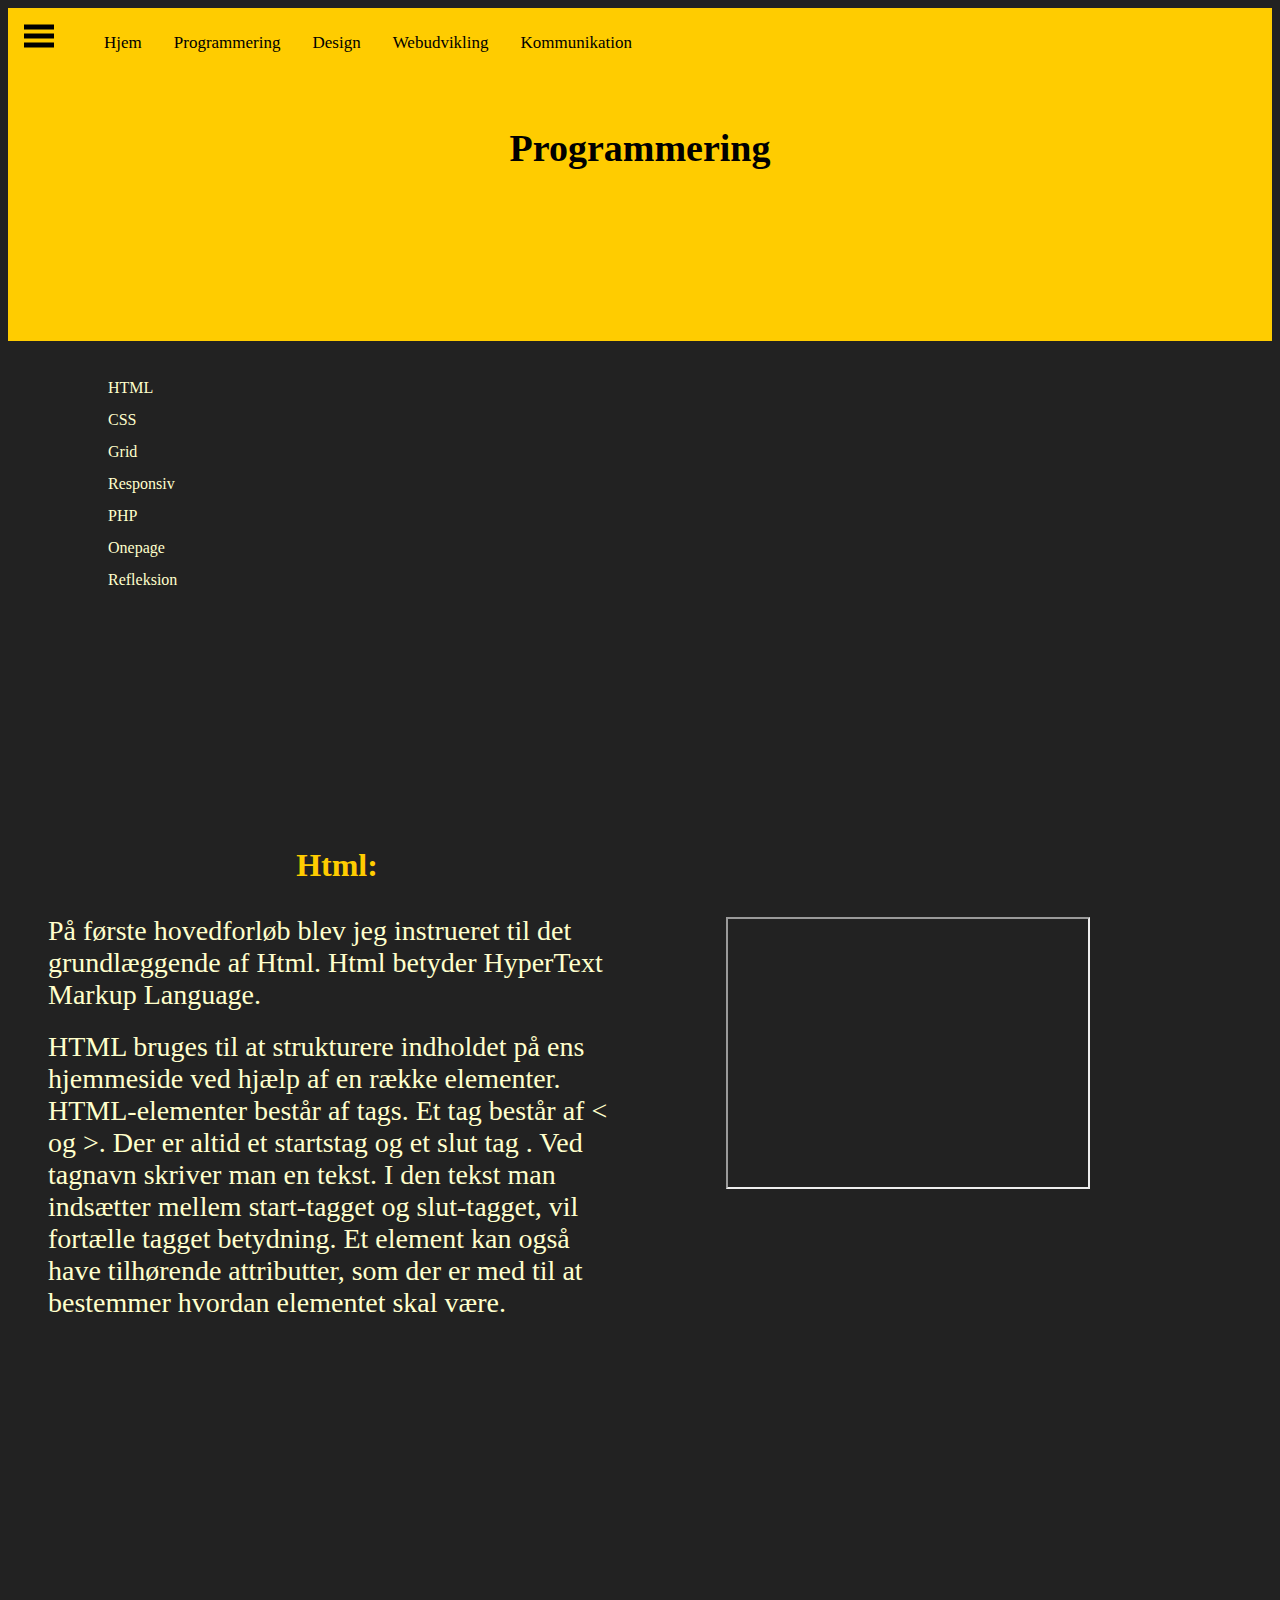
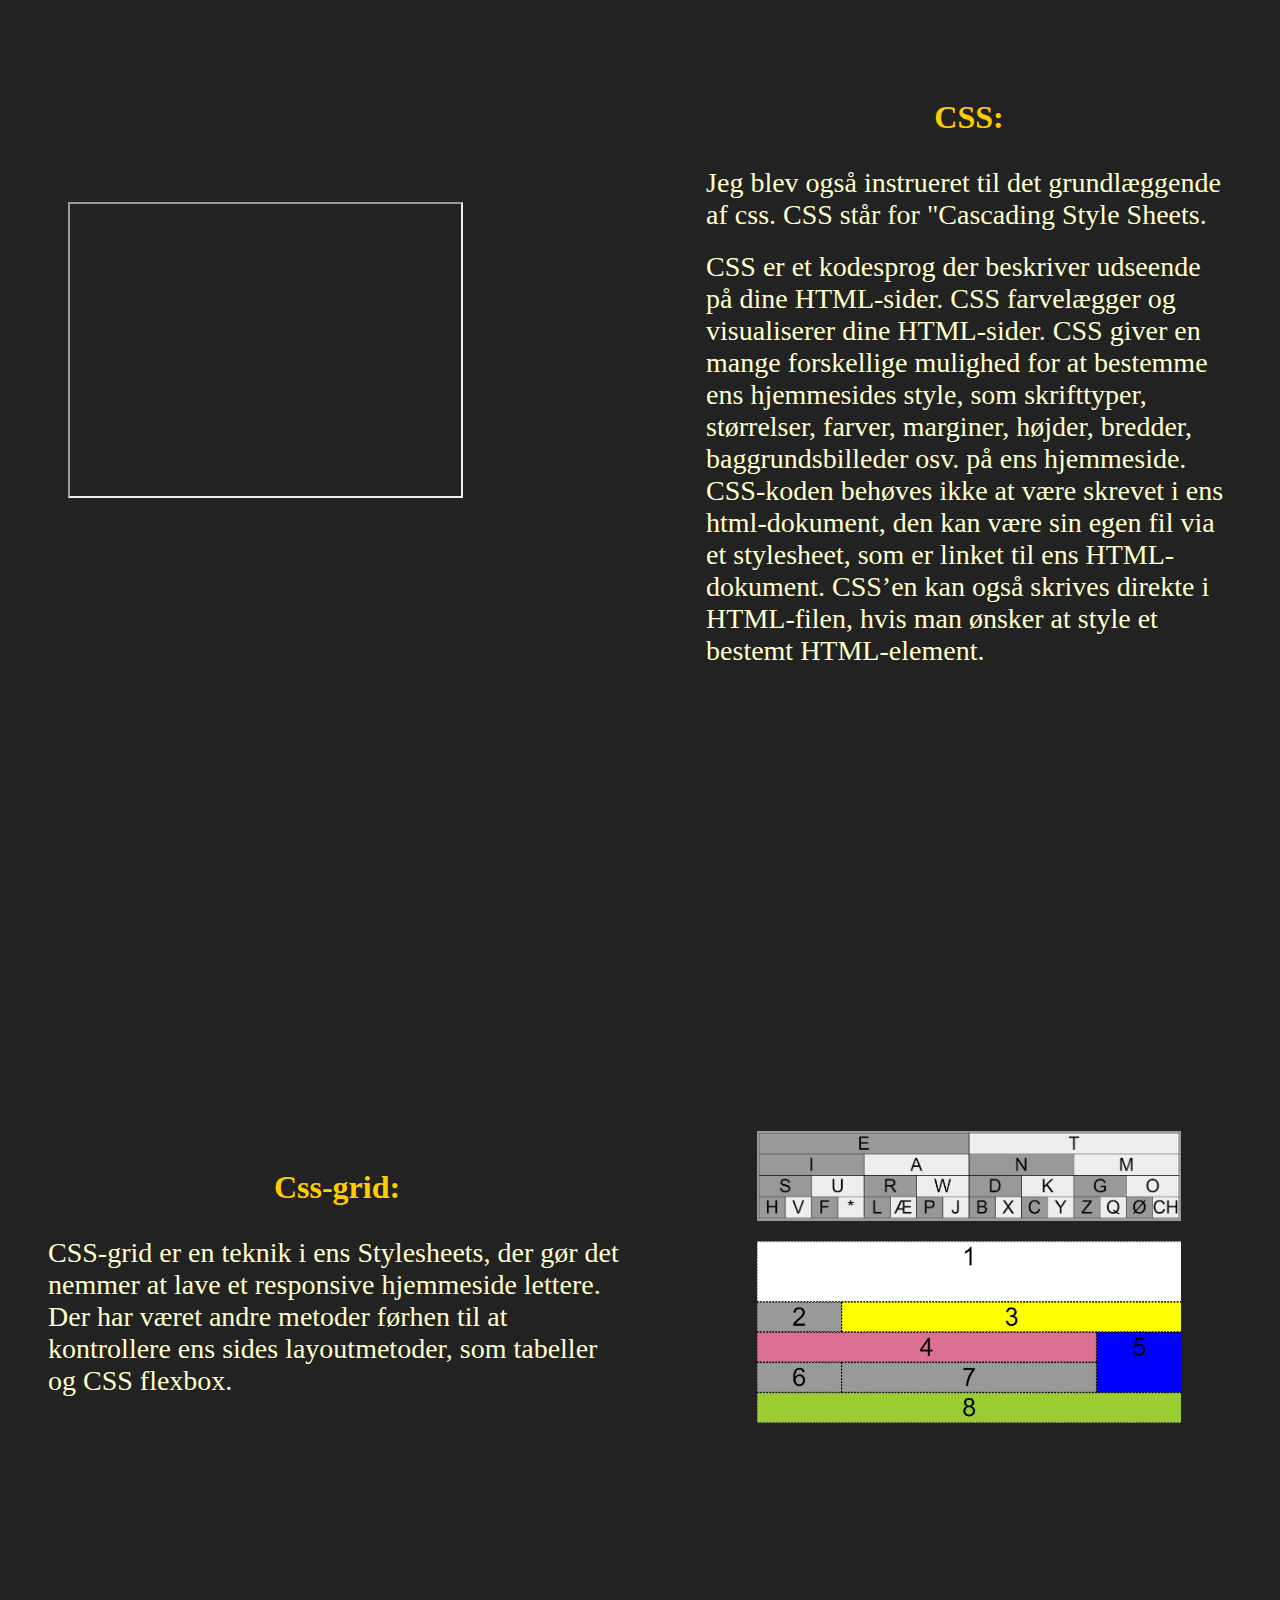
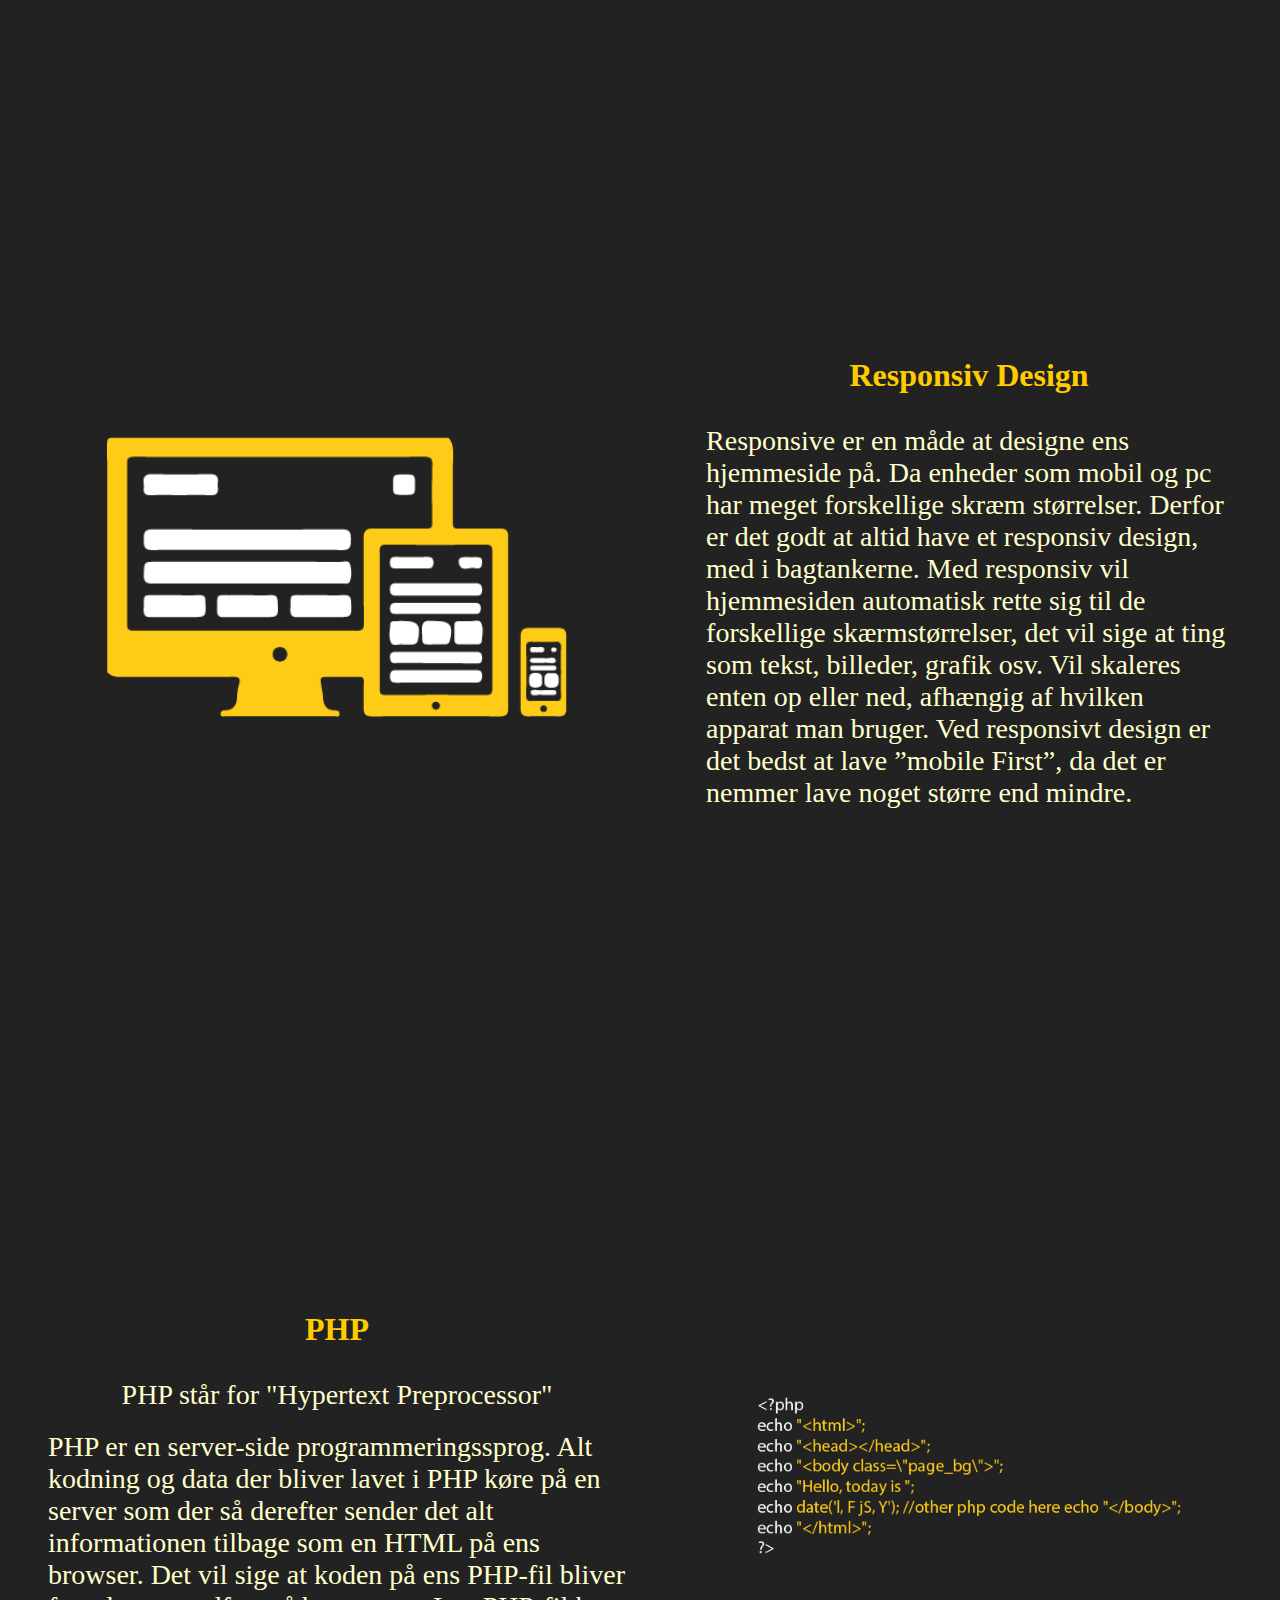
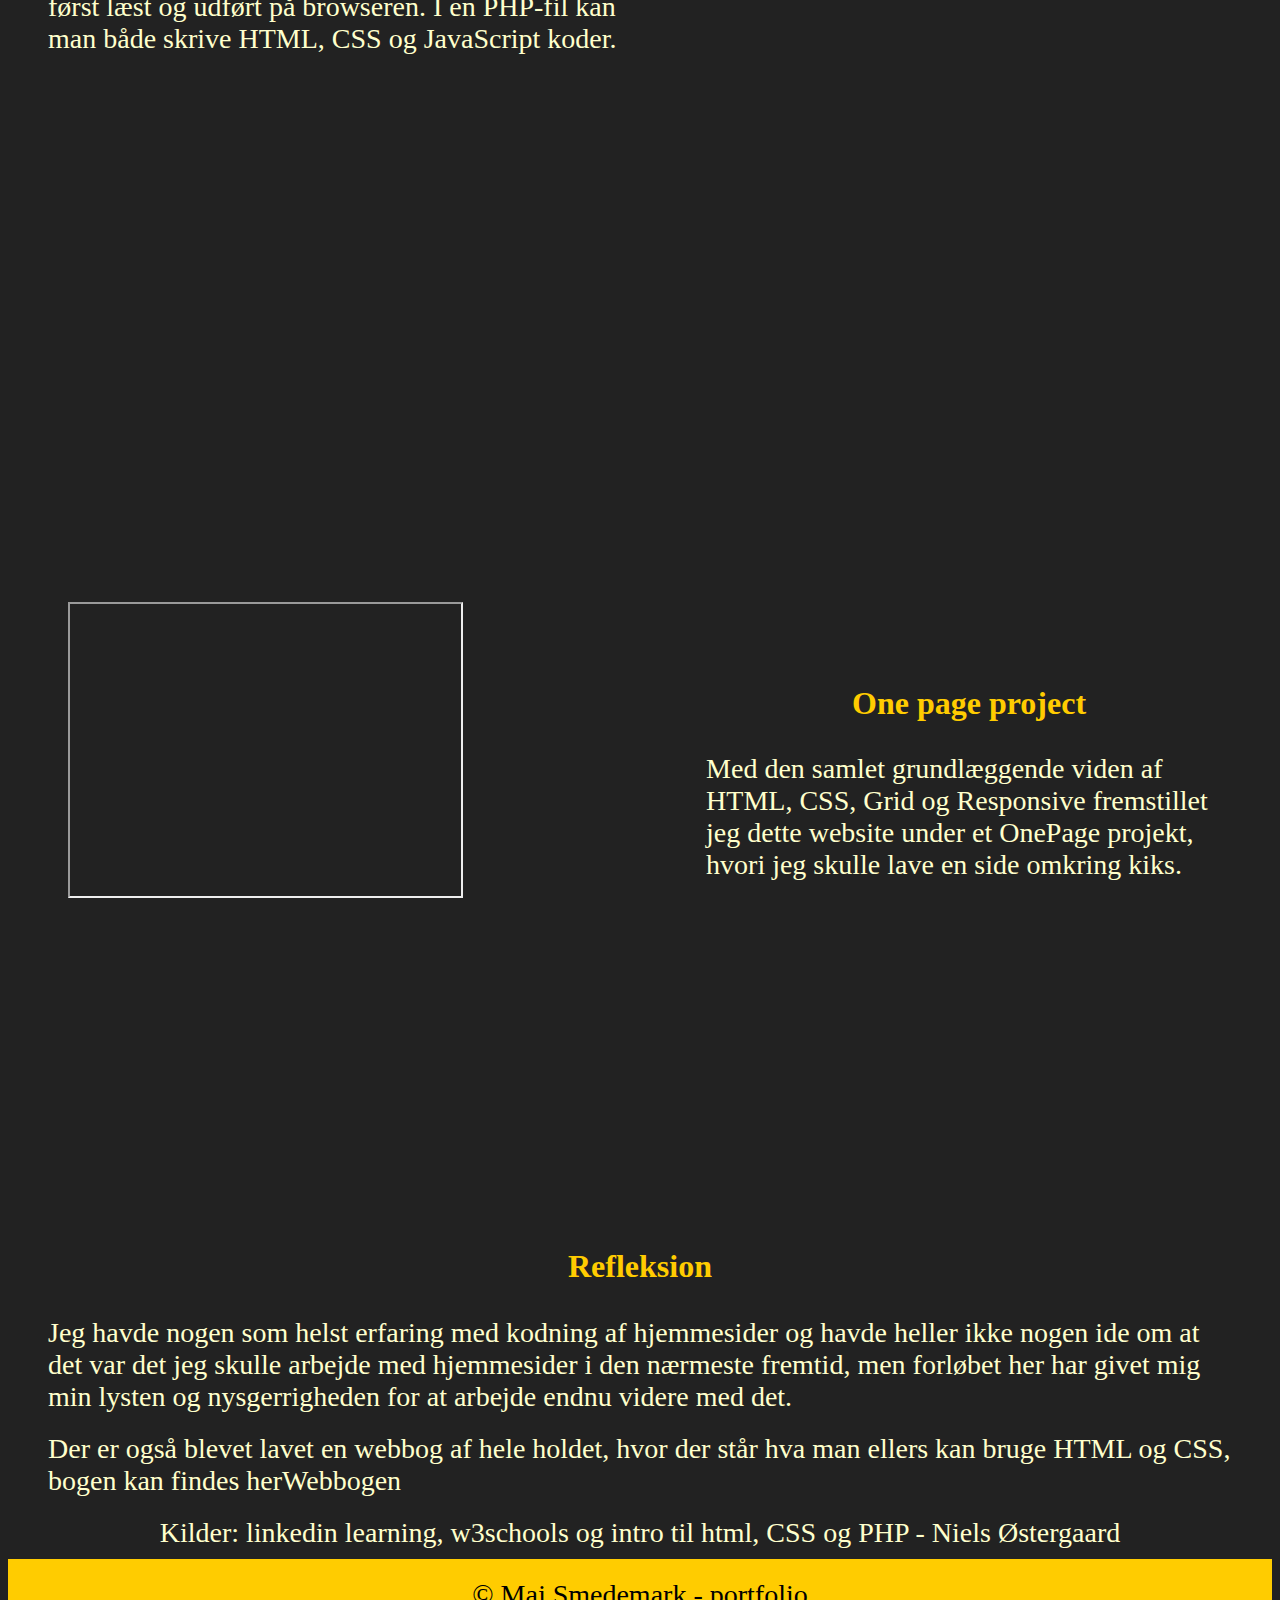
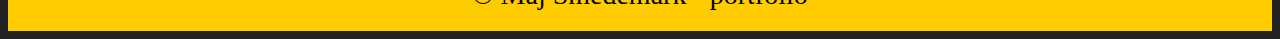
<file: programm.html>
<!DOCTYPE html>
<html lang="da">
    <head>
        <meta charset="utf-8">
        <meta name="viewport" content="width=device-width, initial-scale=1.0">
        <title>Min portfolio</title>
        <link rel="stylesheet" href="prostyle.css">
    </head>
    <body>
        <section id="sidebar">
    
  <nav class="navbar">
    <span class="open-slide">
      <a href="#" onclick="openSlideMenu()">
        <svg width="30" height="30">
            <path d="M0,5 30,5" stroke="#000" stroke-width="5"/>
            <path d="M0,14 30,14" stroke="#000" stroke-width="5"/>
            <path d="M0,23 30,23" stroke="#000" stroke-width="5"/>
        </svg>
      </a>
    </span>

         <ul class="navbar-nav">
          <li><a href="forside.html">Hjem</a></li>
          <li><a href="programm.html">Programmering</a></li>
          <li><a href="index.html">Design</a></li>
          <li><a href="web.html">Webudvikling</a></li>
          <li><a href="Kommunikation.html">Kommunikation</a></li>
        </ul>
    </nav>
        
        <div id="side-menu" class="side-nav">
    <a href="#" class="btn-close" onclick="closeSlideMenu()">&times;</a>
             <a href="forside.html">Hjem</a>
             <a href="programm.html">Programmering</a>
             <a href="index.html">Design</a>
             <a href="web.html">Webudvikling</a>
             <a href="Kommunikation.html">Kommunikation</a>
        </div>

</section>
    
         <script>
    function openSlideMenu(){
      document.getElementById('side-menu').style.width = '250px';
      document.getElementById('main').style.marginLeft = '250px';
    }

    function closeSlideMenu(){
      document.getElementById('side-menu').style.width = '0';
      document.getElementById('main').style.marginLeft = '0';
    }
  </script>
        
        <div id="mitgrid">
            <div id="main">
                <h1>Programmering</h1>
             </div>
  
<! –– Gruden til emner er for at folk hurtig kan danne et overblik, på hvad der kan findes på siden. Emnerne kan ogsåvære med til at lade folk komme til det ene emne, man er interesseret, istedet for at scrolle ned til det.––>
            <div id="emner"> 
                <ul>
                    <li><a href="#html">HTML</a></li>
                    <li><a href="#css">CSS</a></li>
                    <li><a href="#grid">Grid</a></li>
                    <li><a href="#responsiv">Responsiv</a></li>
                    <li><a href="#php">PHP</a></li>
                    <li><a href="onepage">Onepage</a></li>
                    <li><a href="#refleksion">Refleksion</a></li>
                </ul>
            </div>
    
    
   <div id="html">
        <h1>Html:</h1>
            <p>På første hovedforløb blev jeg instrueret til det grundlæggende af Html. Html betyder HyperText Markup Language.</p>
            <p>HTML bruges til at strukturere indholdet på ens hjemmeside ved hjælp af en række elementer. HTML-elementer består af tags. Et tag består af < og >. Der er altid et startstag <tagnavn> og et slut tag </tagnavn>. Ved tagnavn skriver man en tekst. I den tekst man indsætter mellem start-tagget og slut-tagget, vil fortælle tagget betydning. Et element kan også have tilhørende attributter, som der er med til at bestemmer hvordan elementet skal være.</p>
    </div>

<! –– Iframe har jeg brugt til at få andre projkter ind som en hjemmeside, istedet for et billede. 2 div? hb divet bruges til grid, det andet at for at kommunikere med alle iframe på en gang (der findes sikkert en nemmer løsning) ––>             
    <div id="hb">
         <div id="iframe-container">
                <iframe src="file:///C:/Users/Maj/Desktop/multiemedie/Github/portfolio/html%20og%20css/HTML.html"></iframe>
        </div>
    </div>
    
            
   <div id="css">
        <h1>CSS:</h1>
            <P>Jeg blev også instrueret til det grundlæggende af css. CSS står for "Cascading Style Sheets.</P>
            <p> CSS er et kodesprog der beskriver udseende på dine HTML-sider. CSS farvelægger og visualiserer dine HTML-sider. CSS giver en mange forskellige mulighed for at bestemme ens hjemmesides style, som skrifttyper, størrelser, farver, marginer, højder, bredder, baggrundsbilleder osv. på ens hjemmeside. CSS-koden behøves ikke at være skrevet i ens html-dokument, den kan være sin egen fil via et stylesheet, som er linket til ens HTML-dokument. CSS’en kan også skrives direkte i HTML-filen, hvis man ønsker at style et bestemt HTML-element. </p>

       </div>
       
    <div id="cssb">
         <div id="iframe-container">
                <iframe src="file:///C:/Users/Maj/Desktop/multiemedie/Github/portfolio/html%20og%20css/css.html"></iframe>
        </div>
    </div>
             
            
     <div id="grid">
        <h1>Css-grid:</h1>
            <p>CSS-grid er en teknik i ens Stylesheets, der gør det nemmer at lave et responsive hjemmeside lettere. Der har været andre metoder førhen til at kontrollere ens sides layoutmetoder, som tabeller og CSS flexbox. </p>
    </div>

<! ––Billede med det Størrelse jeg gerne vil have at det på mobil versionen ––> 
    <div id=gridb>
       <img src="mose.png" width="70%">
         <img src="grid.png" width="70%">
    </div>
                
    <div id="responsiv">
        <h1>Responsiv Design</h1>
            <P>Responsive er en måde at designe ens hjemmeside på. Da enheder som mobil og pc har meget forskellige skræm størrelser. Derfor er det godt at altid have et responsiv design, med i bagtankerne. Med responsiv vil hjemmesiden automatisk rette sig til de forskellige skærmstørrelser, det vil sige at ting som tekst, billeder, grafik osv. Vil skaleres enten op eller ned, afhængig af hvilken apparat man bruger. Ved responsivt design er det bedst at lave ”mobile First”, da det er nemmer lave noget større end mindre.</P>
    </div>
       
    <div id=resb>
        <img src="res-8.png" width="70%">
    </div>
                
    <div id="php">
         <h1>PHP</h1>
            <p>PHP står for "Hypertext Preprocessor"</p>
            <p>PHP er en server-side programmeringssprog. Alt kodning og data der bliver lavet i PHP køre på en server som der så derefter sender det alt informationen tilbage som en HTML på ens browser. Det vil sige at koden på ens PHP-fil bliver først læst og udført på browseren. I en PHP-fil kan man både skrive HTML, CSS og JavaScript koder.</p>
    </div>
       
    <div id=phpb>
        <img src="php-8.png"width=70%>
    </div>
    
       
     <div id="onepage">
        <h1>One page project</h1>
            <p>Med den samlet grundlæggende viden af HTML, CSS, Grid og Responsive fremstillet jeg dette website under et OnePage projekt, hvori jeg skulle lave en side omkring kiks.</p>
    </div>
       
    <div id="oneb">
         <div id="iframe-container">
                <iframe src="file:///C:/Users/Maj/Desktop/multiemedie/Github/portfolio/onepage/index.html">
                </iframe>
        </div>
    </div>   
            
   <div id="refleksion">
        <h1>Refleksion</h1>
            <p>Jeg havde nogen som helst erfaring med kodning af hjemmesider og havde heller ikke nogen ide om at det var det jeg skulle arbejde med hjemmesider i den nærmeste fremtid, men forløbet her har givet mig min lysten og nysgerrigheden for at arbejde endnu videre med det.</p>
            <p>Der er også blevet lavet en webbog af hele holdet, hvor der står hva man ellers kan bruge HTML og CSS, bogen kan findes her<a href="http://jesp883f.apache.eadania.dk/webbog/?fbclid=IwAR0sAE3PVsynPgA-wUGWFcXC0XZ6mYORMf_QBXxVcRxQr_okHn6CeER-ohM">Webbogen</a> </p>
            <p>Kilder: linkedin learning, w3schools og intro til html, CSS og PHP - Niels Østergaard </p>
    </div>
        
        
        <footer>
            <p>&copy; Maj Smedemark - portfolio</p>
        </footer>
        </div>
        
    </body>
</html>
</file>
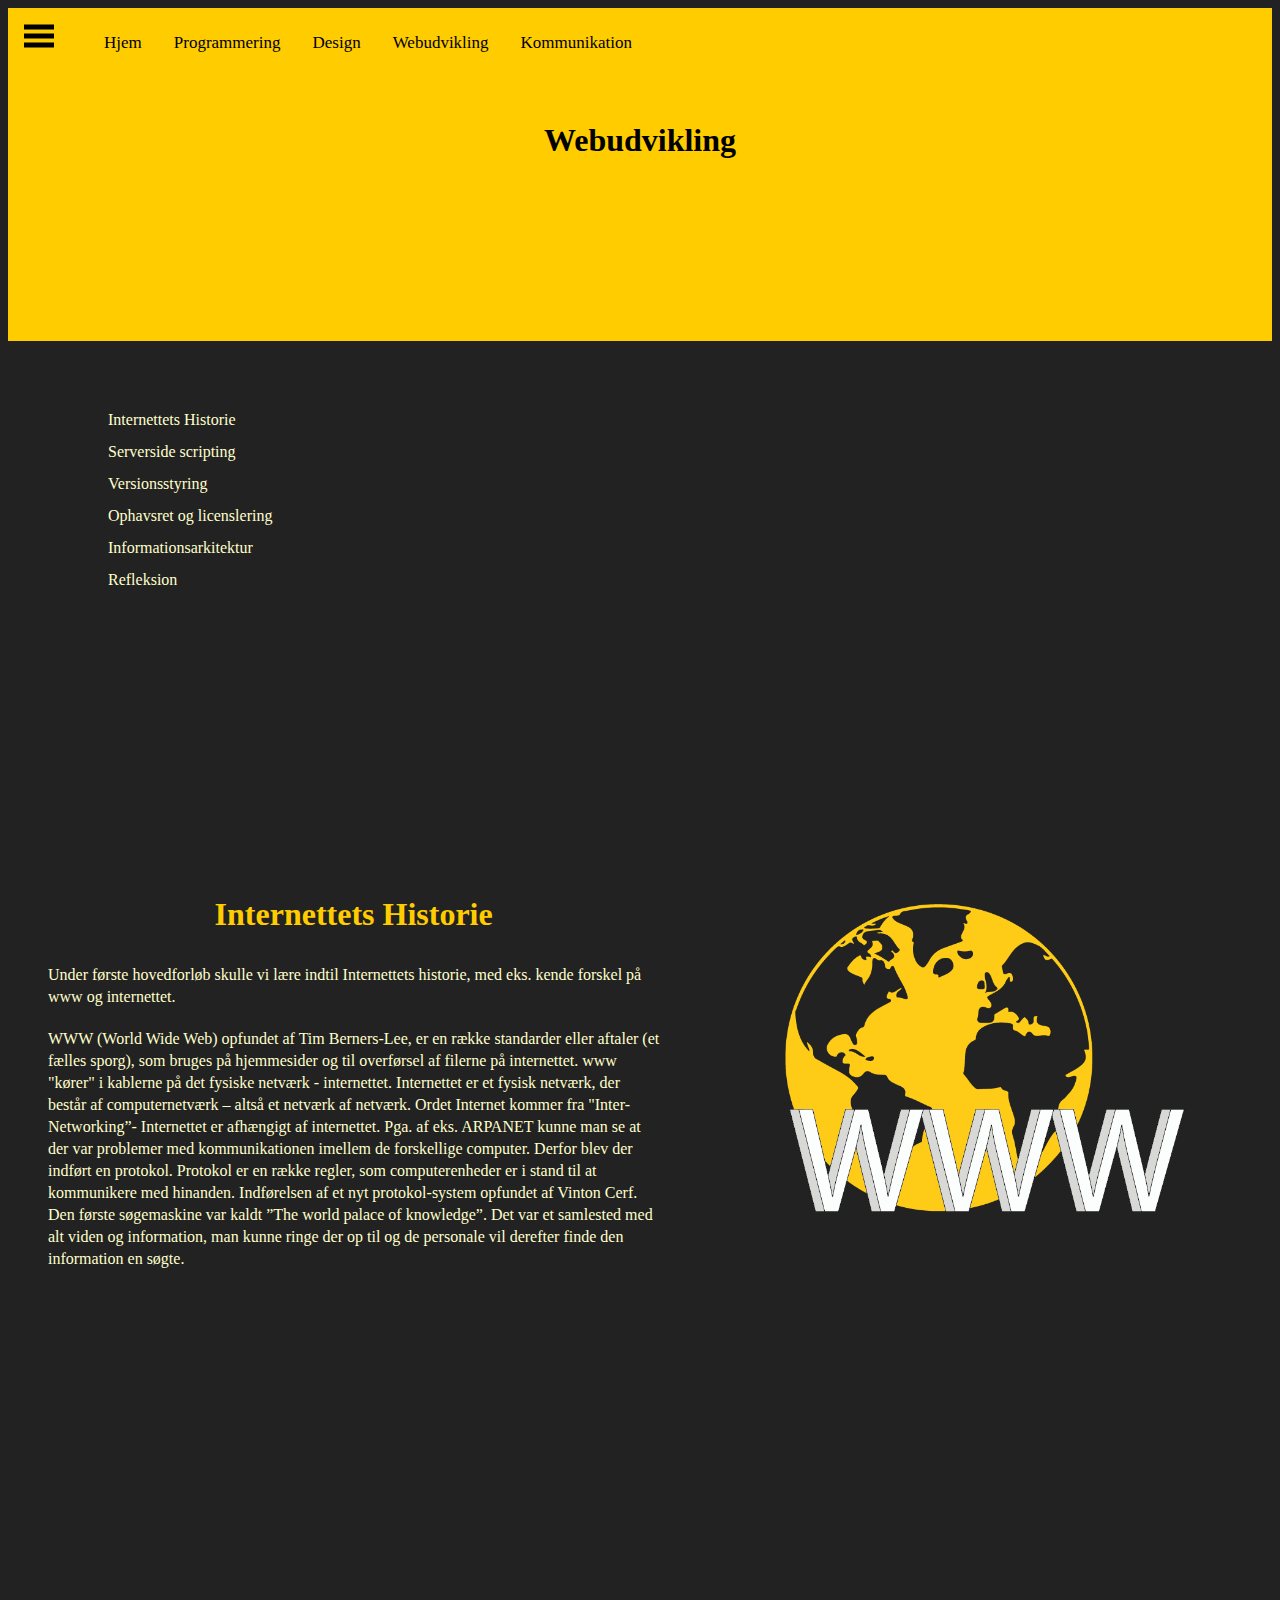
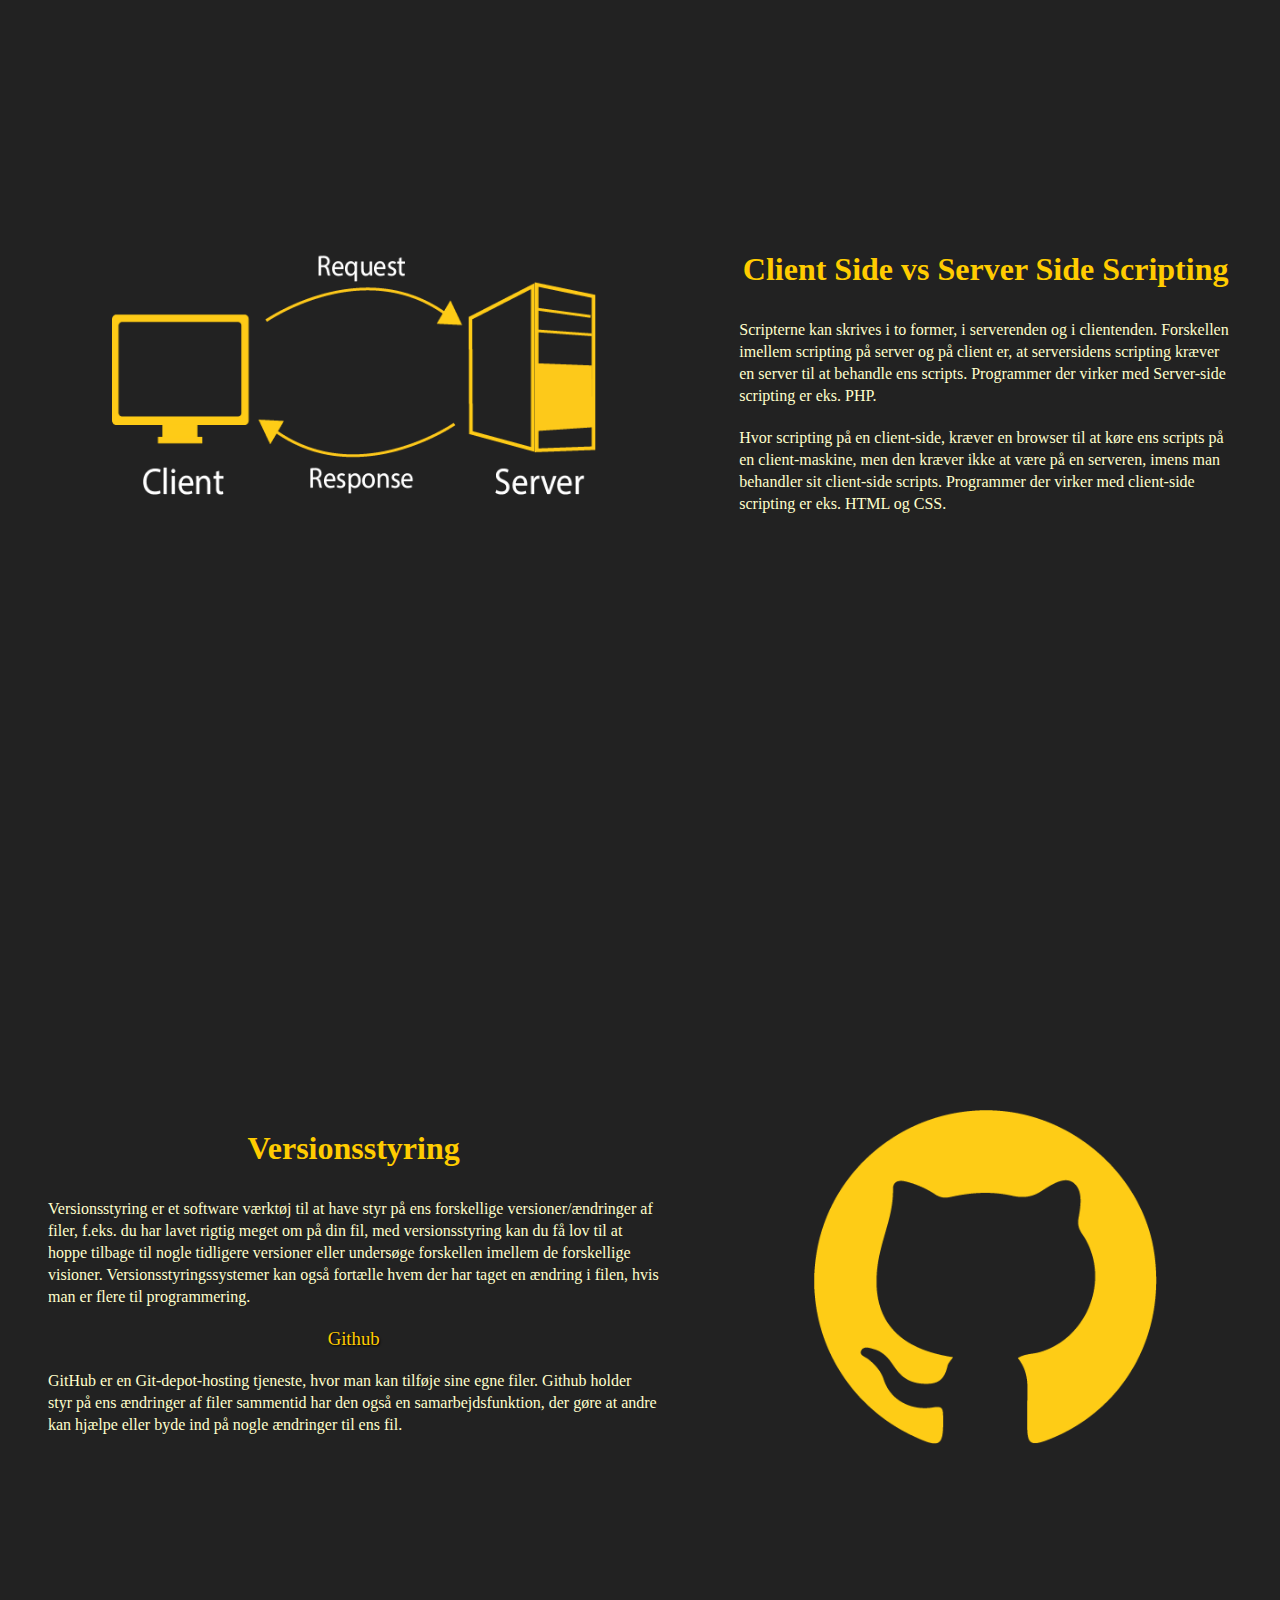
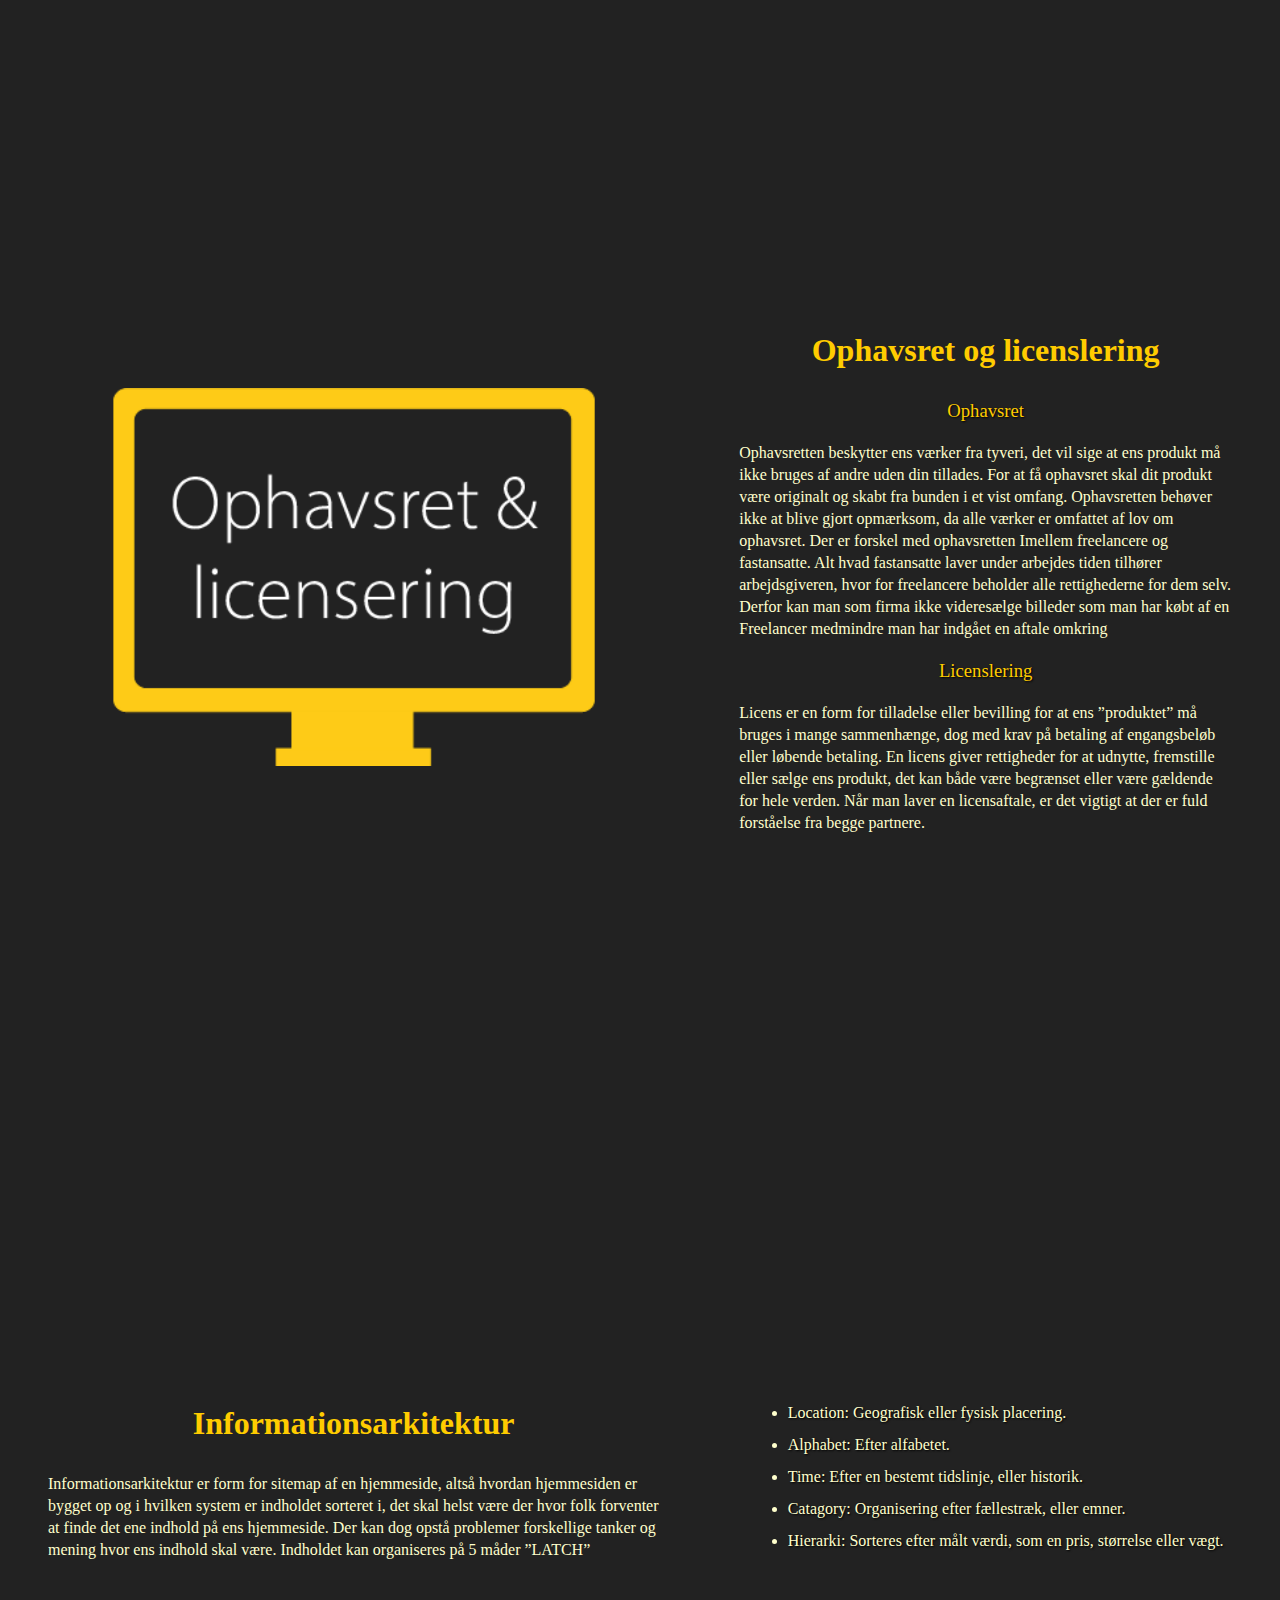
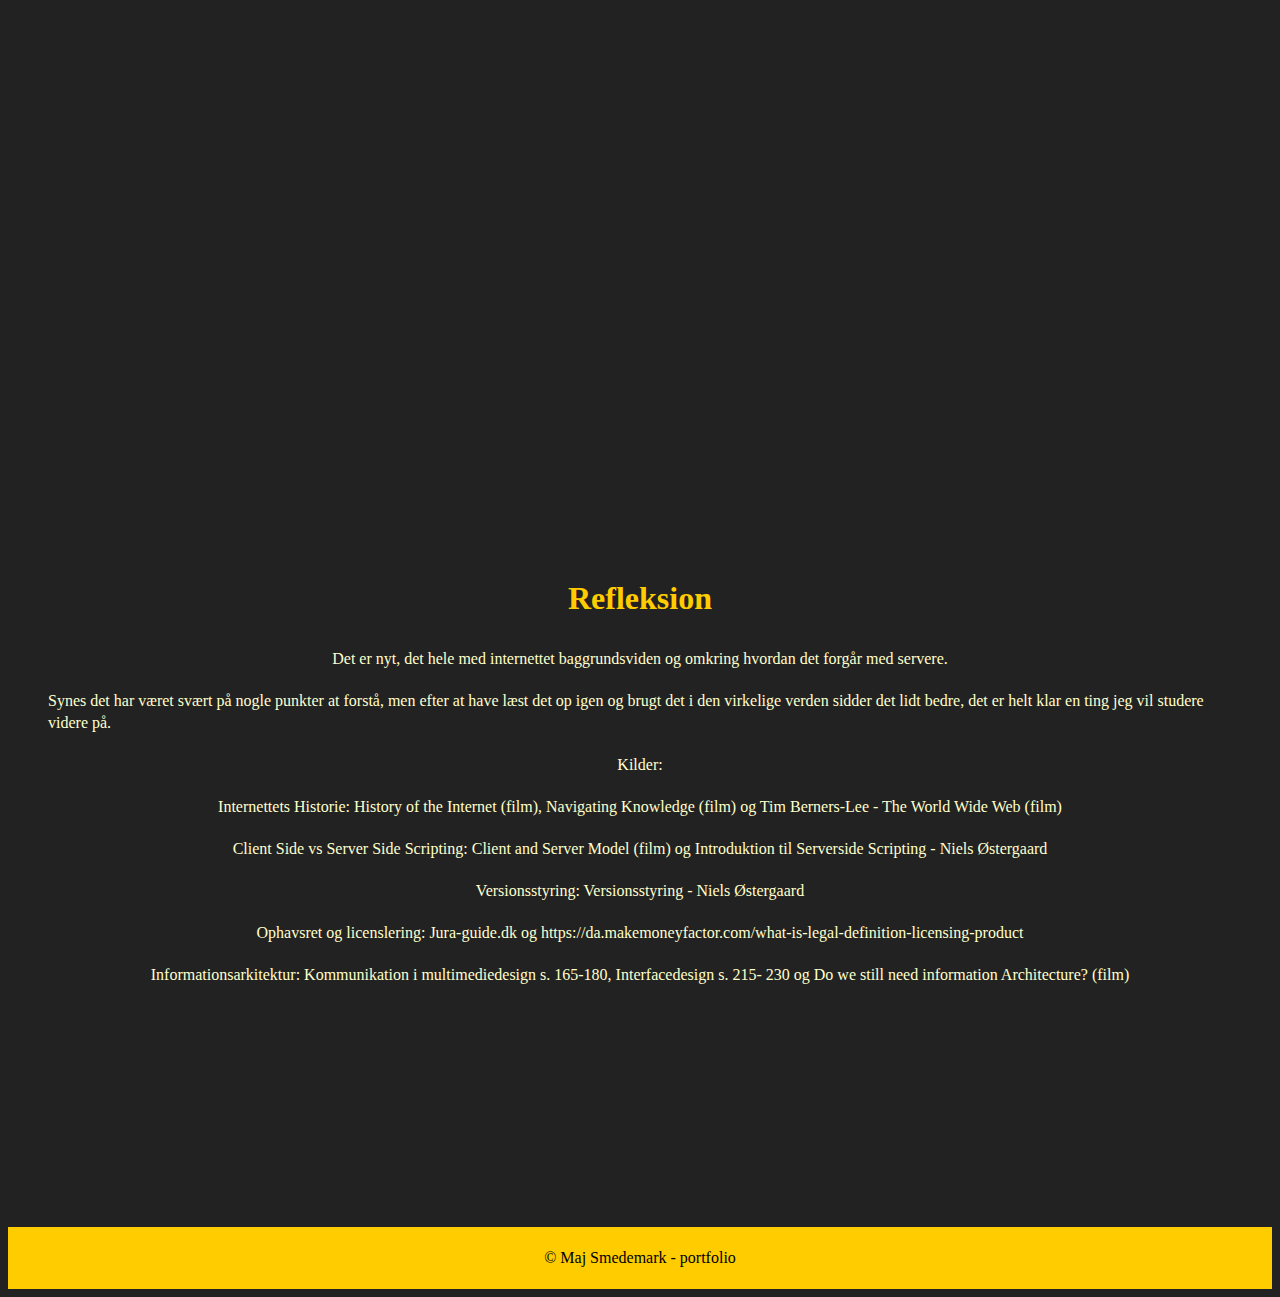
<file: web.html>
<!DOCTYPE html>
<html lang="da">
    <head>
        <meta charset="utf-8">
        <meta name="viewport" content="width=device-width, initial-scale=1.0">
        <title>Min portfolio</title>
        <link rel="stylesheet" href="webstyle.css">
    </head>
    <body>
        <section id="sidebar">
    
  <nav class="navbar">
    <span class="open-slide">
      <a href="#" onclick="openSlideMenu()">
        <svg width="30" height="30">
            <path d="M0,5 30,5" stroke="#000" stroke-width="5"/>
            <path d="M0,14 30,14" stroke="#000" stroke-width="5"/>
            <path d="M0,23 30,23" stroke="#000" stroke-width="5"/>
        </svg>
      </a>
    </span>

         <ul class="navbar-nav">
          <li><a href="forside.html">Hjem</a></li>
          <li><a href="programm.html">Programmering</a></li>
          <li><a href="index.html">Design</a></li>
          <li><a href="web.html">Webudvikling</a></li>
          <li><a href="Kommunikation.html">Kommunikation</a></li>
        </ul>
    </nav>
        
        <div id="side-menu" class="side-nav">
    <a href="#" class="btn-close" onclick="closeSlideMenu()">&times;</a>
             <a href="forside.html">Hjem</a>
             <a href="programm.html">Programmering</a>
             <a href="index.html">Design</a>
             <a href="web.html">Webudvikling</a>
             <a href="Kommunikation.html">Kommunikation</a>
        </div>

</section>
    
         <script>
    function openSlideMenu(){
      document.getElementById('side-menu').style.width = '250px';
      document.getElementById('main').style.marginLeft = '250px';
    }

    function closeSlideMenu(){
      document.getElementById('side-menu').style.width = '0';
      document.getElementById('main').style.marginLeft = '0';
    }
  </script>
        
<! –– SStarten på indholdet.––> 
        <div id="mitgrid">
            <div id="main">
                <h1>Webudvikling</h1>
            </div>
            
            <div id="emner"> 
                <ul>
                    <li><a href="#firstlook"class="selected"></a></li>
                    <li><a href="#historie">Internettets Historie</a></li>
                    <li><a href="#serverside">Serverside scripting</a></li>
                    <li><a href="#versionsstyring">Versionsstyring</a></li>
                    <li><a href="#ophavsret">Ophavsret og licenslering</a></li>
                    <li><a href="#informations">Informationsarkitektur</a></li>
                    <li><a href="#refleksion">Refleksion</a></li>
                </ul>
            </div>
            
            <div id="historie">
                <h1>Internettets Historie</h1>
                    <p>Under første hovedforløb skulle vi lære indtil Internettets historie, med eks. kende forskel på www og internettet.</p>
                    <p>WWW (World Wide Web) opfundet af Tim Berners-Lee, er en række standarder eller aftaler (et fælles sporg), som bruges på hjemmesider og til overførsel af filerne på internettet. www "kører" i kablerne på det fysiske netværk - internettet. Internettet er et fysisk netværk, der består af computernetværk – altså et netværk af netværk. Ordet Internet kommer fra "Inter-Networking”- Internettet er afhængigt af internettet. Pga. af eks. ARPANET kunne man se at der var problemer med kommunikationen imellem de forskellige computer. Derfor blev der indført en protokol. Protokol er en række regler, som computerenheder er i stand til at kommunikere med hinanden. Indførelsen af et nyt protokol-system opfundet af Vinton Cerf. Den første søgemaskine var kaldt ”The world palace of knowledge”. Det var et samlested med alt viden og information, man kunne ringe der op til og de personale vil derefter finde den information en søgte.</p>  
            </div>
            
            <div id="hisb">
                 <img src="historie-8.png" width="70%">
            </div>
            
            <div id="serverside">
                <h1>Client Side vs Server Side Scripting</h1>
                <p>Scripterne kan skrives i to former, i serverenden og i clientenden. Forskellen imellem scripting på server og på client er, at serversidens scripting kræver en server til at behandle ens scripts. Programmer der virker med Server-side scripting er eks. PHP.</p><p>Hvor scripting på en client-side, kræver en browser til at køre ens scripts på en client-maskine, men den kræver ikke at være på en serveren, imens man behandler sit client-side scripts. Programmer der virker med client-side scripting er eks. HTML og CSS.</p>
            </div>
            
            <div id="serverb">
                 <img src="sever-8.png" width="70%">
            </div>
            
            <div id="versionsstyring">
                <h1>Versionsstyring</h1>
                <p>Versionsstyring er et software værktøj til at have styr på ens forskellige versioner/ændringer af filer, f.eks. du har lavet rigtig meget om på din fil, med versionsstyring kan du få lov til at hoppe tilbage til nogle tidligere versioner eller undersøge forskellen imellem de forskellige visioner. Versionsstyringssystemer kan også fortælle hvem der har taget en ændring i filen, hvis man er flere til programmering.</p>
            <h3>Github</h3>
                <p>GitHub er en Git-depot-hosting tjeneste, hvor man kan tilføje sine egne filer. Github holder styr på ens ændringer af filer sammentid har den også en samarbejdsfunktion, der gøre at andre kan hjælpe eller byde ind på nogle ændringer til ens fil.</p>
            </div>
            
            <div id="versionb">
                <img src="git-8.png" width="60%">
            </div>

<! –– hver underemne er delt op i diver, dette grund skyldes ved ændringerne fra mobil til pc så layoutene kan se anderledes ud på de to visioner.––>             
            <div id="ophavsret">
                <h1>Ophavsret og licenslering</h1>
                <h3>Ophavsret</h3>
                    <p>Ophavsretten beskytter ens værker fra tyveri, det vil sige at ens produkt må ikke bruges af andre uden din tillades. For at få ophavsret skal dit produkt være originalt og skabt fra bunden i et vist omfang. Ophavsretten behøver ikke at blive gjort opmærksom, da alle værker er omfattet af lov om ophavsret. Der er forskel med ophavsretten Imellem freelancere og fastansatte. Alt hvad fastansatte laver under arbejdes tiden tilhører arbejdsgiveren, hvor for freelancere beholder alle rettighederne for dem selv. Derfor kan man som firma ikke videresælge billeder som man har købt af en Freelancer medmindre man har indgået en aftale omkring </p>
                <h3>Licenslering</h3>
                    <p>Licens er en form for tilladelse eller bevilling for at ens ”produktet” må bruges i mange sammenhænge, dog med krav på betaling af engangsbeløb eller løbende betaling. En licens giver rettigheder for at udnytte, fremstille eller sælge ens produkt, det kan både være begrænset eller være gældende for hele verden. Når man laver en licensaftale, er det vigtigt at der er fuld forståelse fra begge partnere.</p>
            </div>
            
            <div id="ophavb">
                <img src="ophavsret-8.png" width="70%">
            </div>
            
            <div id="informations">
                <h1>Informationsarkitektur</h1>
                    <p>Informationsarkitektur er form for sitemap af en hjemmeside, altså hvordan hjemmesiden er bygget op og i hvilken system er indholdet sorteret i, det skal helst være der hvor folk forventer at finde det ene indhold på ens hjemmeside. Der kan dog opstå problemer forskellige tanker og mening hvor ens indhold skal være. Indholdet kan organiseres på 5 måder ”LATCH”</p>
            </div>
            
            <div id="info">
                <ul>
                    <li>Location: Geografisk eller fysisk placering. </li>
                    <li>Alphabet: Efter alfabetet.</li>
                    <li>Time: Efter en bestemt tidslinje, eller historik.</li>
                    <li>Catagory: Organisering efter fællestræk, eller emner.</li>
                    <li>Hierarki: Sorteres efter målt værdi, som en pris, størrelse eller vægt.</li>
                </ul>
            </div>
            
            
            <div id="refleksion">
                <h1>Refleksion</h1>
                <p>Det er nyt, det hele med internettet baggrundsviden og omkring hvordan det forgår med servere. </p><p>Synes det har været svært på nogle punkter at forstå, men efter at have læst det op igen og brugt det i den virkelige verden sidder det lidt bedre, det er helt klar en ting jeg vil studere videre på.</p>
                <p>Kilder:</p>
                <p>Internettets Historie: History of the Internet (film), Navigating Knowledge (film) og Tim Berners-Lee - The World Wide Web (film)</p>
                <p>Client Side vs Server Side Scripting: Client and Server Model (film) og Introduktion til Serverside Scripting - Niels Østergaard</p>
                <P>Versionsstyring: Versionsstyring - Niels Østergaard</P>
                <p>Ophavsret og licenslering: Jura-guide.dk og https://da.makemoneyfactor.com/what-is-legal-definition-licensing-product</p>
                <p>Informationsarkitektur: Kommunikation i multimediedesign s. 165-180, Interfacedesign s. 215- 230 og Do we still need information Architecture? (film)</p>
            </div>
            
        </div><!-- mitgrid -->
        <footer>
             <p>&copy; Maj Smedemark - portfolio</p>
        </footer>
    </body>
</html>
</file>
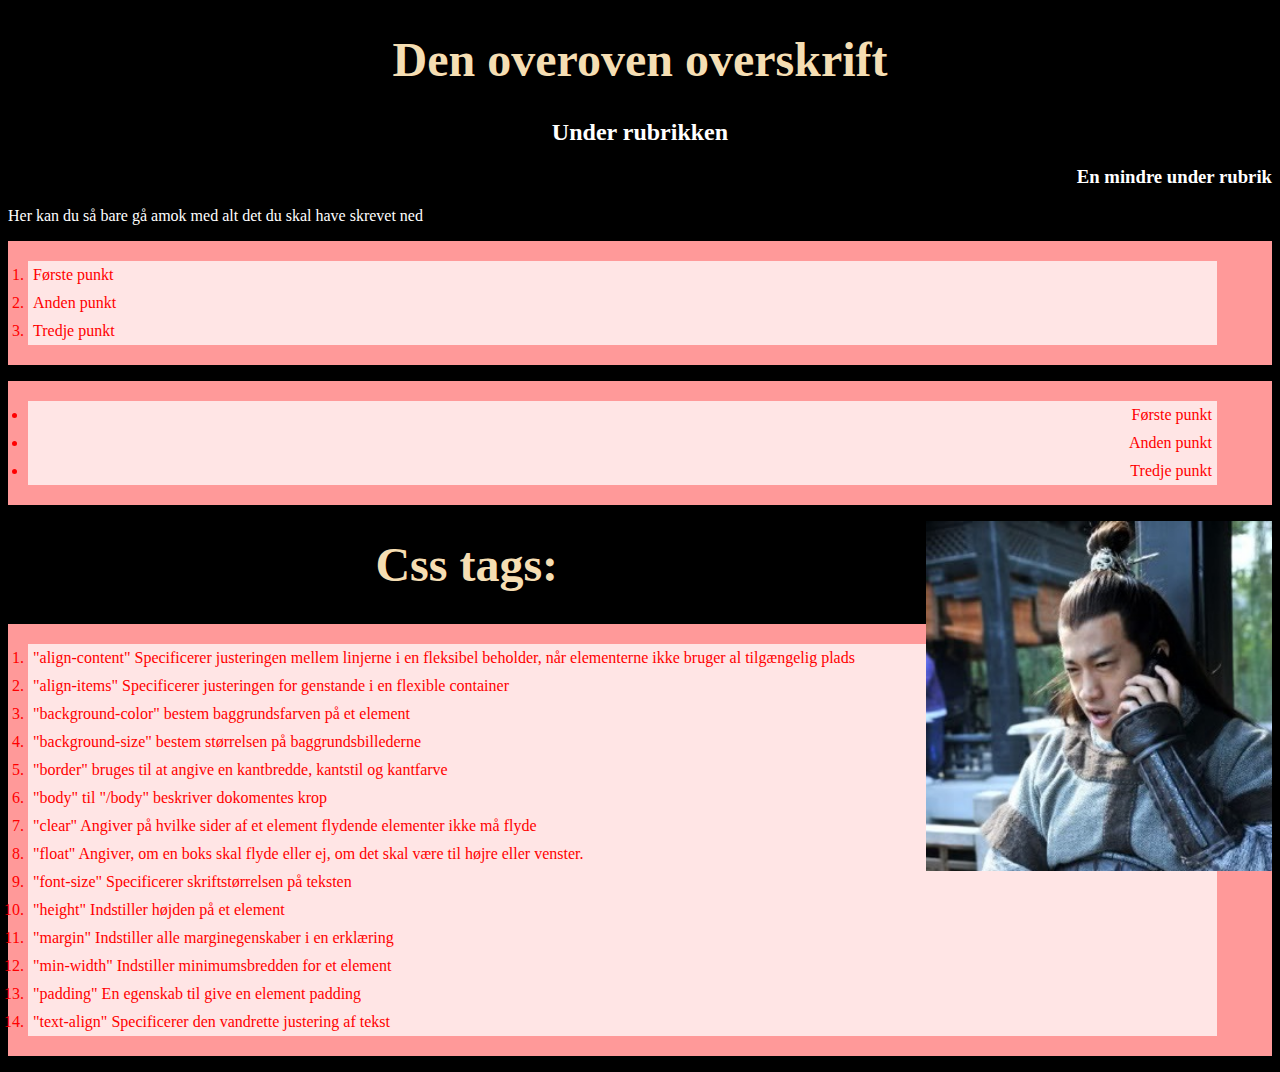
<file: html og css/css.html>
<!DOCTYPE html>
<html lang="da">
    <head>
        <meta charset="utf-8">
        <title>Velkommen!</title>
        <link rel="stylesheet"href="css%20style.css">
    </head>
    <body>
        <H1>Den overoven overskrift</H1>
        <section>
            <H2>Under rubrikken</H2>
            <H3>En mindre under rubrik </H3>
            <p>Her kan du så bare gå amok med alt det du skal have skrevet ned </p>
        </section>
        <div class="column">
                 <ol class="d">
                    <li>Første punkt</li>
                    <li>Anden punkt</li>
                    <li>Tredje punkt</li>
                </ol>    
        </div>
        <div class="column">
        <ul class="d">
                    <li>Første punkt</li>
                    <li>Anden punkt</li>
                    <li>Tredje punkt</li>
                </ul>  
        </div>
         <img src="lu_bu_phone-1%20-%20Kopi.jpg"alt= "Lu Bu" height="350">
        
        <section>
            <h1>Css tags:</h1>
             <ol class="d">
                        <li>"align-content" Specificerer justeringen mellem linjerne i en fleksibel beholder, når elementerne ikke bruger al tilgængelig plads</li>
                        <li> "align-items" Specificerer justeringen for genstande i en flexible container</li>
                        <li>"background-color" bestem baggrundsfarven på et element</li>
                         <li>"background-size" bestem størrelsen på baggrundsbillederne </li>
                         <li>"border" bruges til at angive en kantbredde, kantstil og kantfarve</li>
                         <li>"body" til "/body" beskriver dokomentes krop</li>
                         <li>"clear" Angiver på hvilke sider af et element flydende elementer ikke må flyde</li>
                         <li>"float" Angiver, om en boks skal flyde eller ej, om det skal være til højre eller venster.</li>
                         <li>"font-size" Specificerer skriftstørrelsen på teksten</li>
                         <li>"height" Indstiller højden på et element</li>
                         <li>"margin" Indstiller alle marginegenskaber i en erklæring</li>
                         <li>"min-width" Indstiller minimumsbredden for et element </li>
                         <li>"padding" En egenskab til give en element padding</li>
                         <li>"text-align" Specificerer den vandrette justering af tekst</li>
                    </ol>  
        </section>
        
    </body>
</html>
</file>
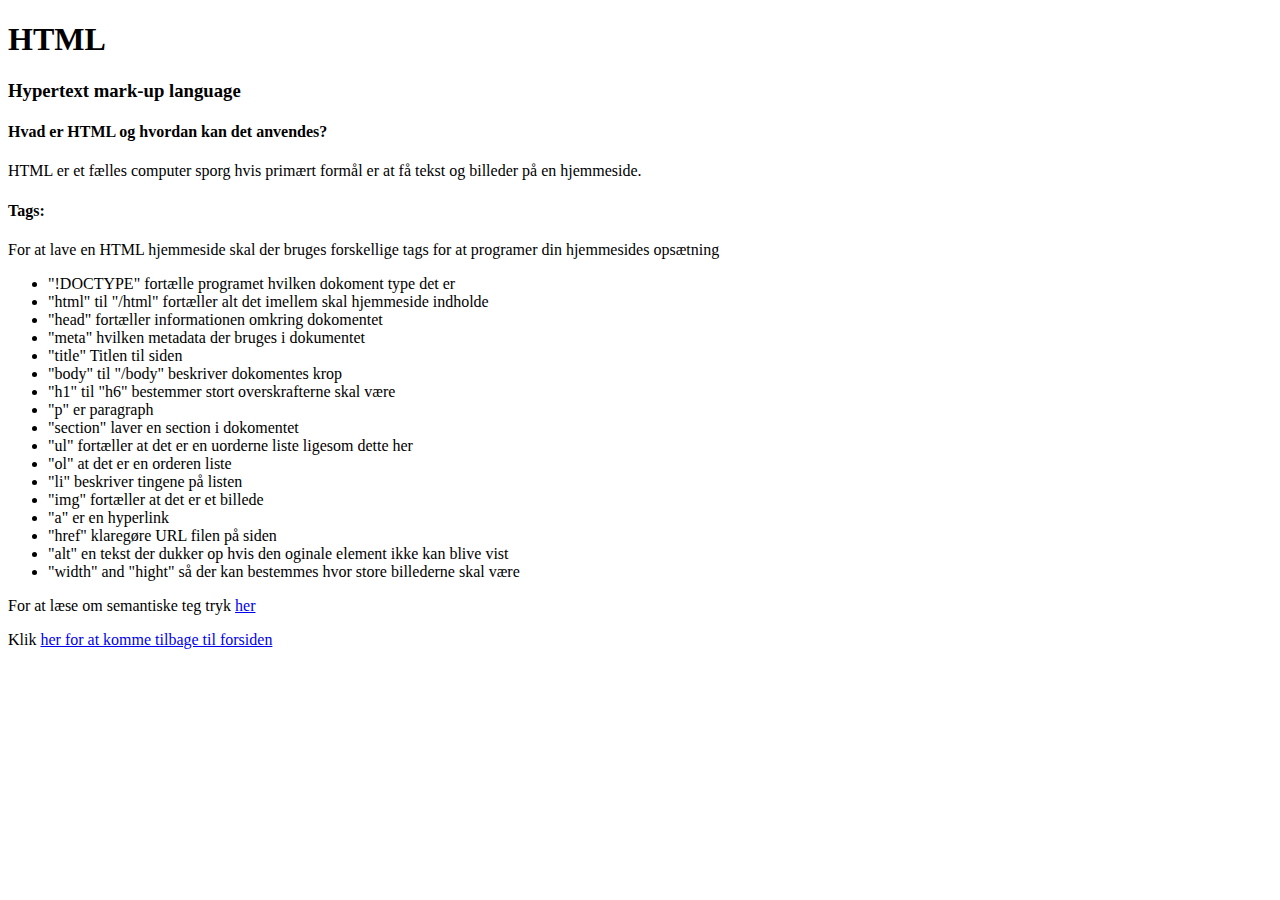
<file: html og css/HTML.html>
<!DOCTYPE html>
<html lang="da">
    <head>
        <meta charset="utf-8">
        <title>Velkommen!</title>
    </head>
    <body>
        <body style="background-color:white;">
        <section> 
            <h1>HTML</h1>
            <h3>Hypertext mark-up language</h3>
        </section>
            <h4>Hvad er HTML og hvordan kan det anvendes?</h4>
            <p>HTML er et fælles computer sporg hvis primært formål er at få tekst og billeder på en hjemmeside.</p>
        <section>
            <h4>Tags:</h4>
            <p>For at lave en HTML hjemmeside skal der bruges forskellige tags for at programer din hjemmesides opsætning</p>
                     <ul class="d">
                        <li>"!DOCTYPE" fortælle programet hvilken dokoment type det er</li>
                        <li> "html" til "/html" fortæller alt det imellem skal hjemmeside indholde</li>
                        <li>"head" fortæller informationen omkring dokomentet</li>
                         <li>"meta" hvilken metadata der bruges i dokumentet </li>
                         <li>"title" Titlen til siden</li>
                         <li>"body" til "/body" beskriver dokomentes krop</li>
                         <li>"h1" til "h6" bestemmer stort overskrafterne skal være</li>
                         <li>"p" er paragraph</li>
                         <li>"section" laver en section i dokomentet</li>
                         <li>"ul" fortæller at det er en uorderne liste ligesom dette her</li>
                         <li>"ol" at det er en orderen liste</li>
                         <li>"li" beskriver tingene på listen </li>
                         <li>"img" fortæller at det er et billede</li>
                         <li>"a" er en hyperlink</li>
                         <li>"href" klaregøre URL filen på siden</li>
                         <li>"alt" en tekst der dukker op hvis den oginale element ikke kan blive vist</li>
                         <li>"width" and "hight" så der kan bestemmes hvor store billederne skal være</li>
                    </ul>  
            </section>
        <p>For at læse om semantiske teg tryk <a href="Semantic.html"> her </a> </p>
         <p>Klik <a href="index.html.html"> her for at komme tilbage til forsiden </a></p>
    </body>
</html>
</file>
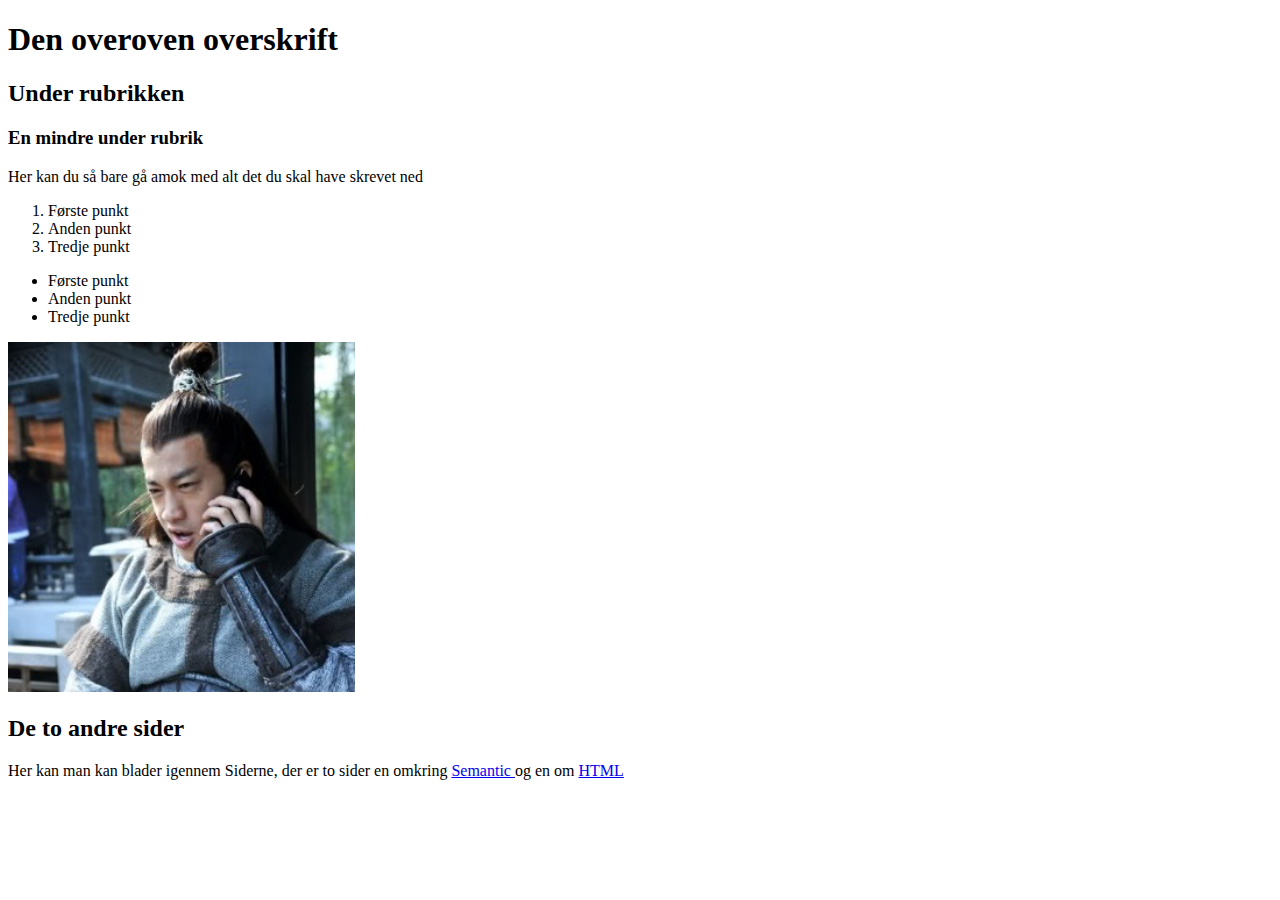
<file: html og css/index.html.html>
<!DOCTYPE html>
<html lang="da">
    <head>
        <meta charset="utf-8">
        <title>Velkommen!</title>
    </head>
    <body>
         <body style="background-color:white;">
        <H1>Den overoven overskrift</H1>
        <section>
            <H2>Under rubrikken</H2>
            <H3>En mindre under rubrik </H3>
            <p>Her kan du så bare gå amok med alt det du skal have skrevet ned </p>
        </section>
                 <ol class="d">
                    <li>Første punkt</li>
                    <li>Anden punkt</li>
                    <li>Tredje punkt</li>
                </ol>     
        <ul class="d">
                    <li>Første punkt</li>
                    <li>Anden punkt</li>
                    <li>Tredje punkt</li>
                </ul>     
         <img src="lu_bu_phone-1%20-%20Kopi.jpg"alt= "Lu Bu" height="350">
        <section>
        <h2>De to andre sider</h2>
            <p>Her kan man kan blader igennem Siderne, der er to sider en omkring <a href="Semantic.html"> Semantic </a> og en om <a href="HTML.html">HTML</a></p>
        </section>
    </body>
</html>
</file>
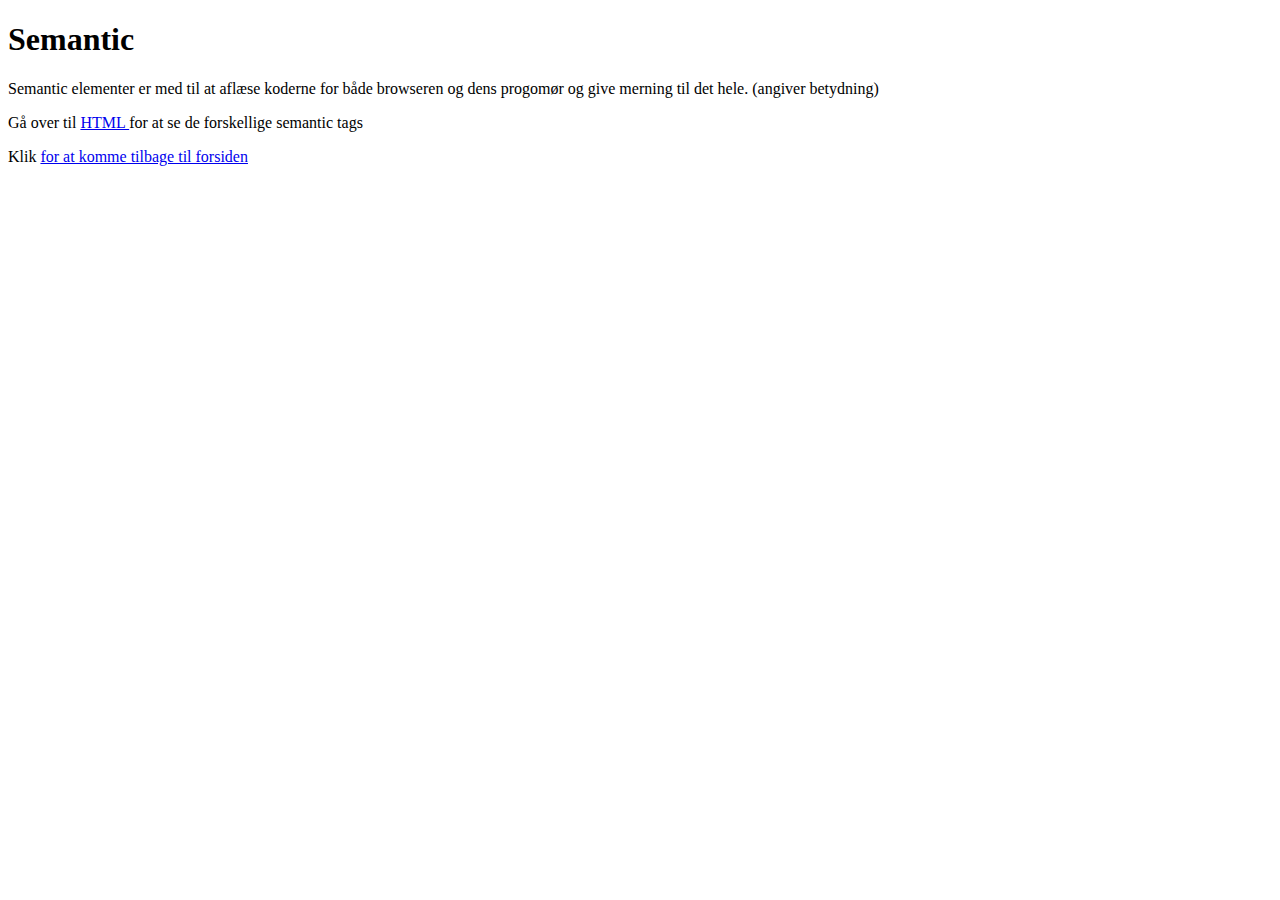
<file: html og css/Semantic.html>
<!DOCTYPE html>
<html lang="da">
    <head>
        <meta charset="utf-8">
        <title>Velkommen!</title>
    </head>
    <body>
         <body style="background-color:white;">
        <h1>Semantic</h1>
        <P>Semantic elementer er med til at aflæse  koderne for både browseren og dens progomør og give merning til det hele. (angiver betydning) </P>
        <p>Gå over til <a href="HTML.html"> HTML </a> for at se de forskellige semantic tags</p>
        <p>Klik <a href="index.html.html"> for at komme tilbage til forsiden </a></p>
    </body>
</html>
</file>
<file: style.css>
/*nav bar start */

.navbar{
  background-color:#ffcc00;
  overflow:hidden;
  height:63px;
}

.navbar a{
  float:left;
  display:block;
  color:#000;
  text-align:center;
  padding:14px 16px;
  text-decoration:none;
  font-size:17px;
}

.navbar ul{
  margin:8px 0 0 0;
  list-style:none;
}

.navbar a:hover{
  background-color:white;
  color:#000;
}

.side-nav{
  height:100%;
  width:0;
  position:fixed;
  z-index:1;
  top:0;
  left:0;
  background-color:#111;
  opacity:0.9;
  overflow-x:hidden;
  padding-top:60px;
  transition:0.5s;
}

.side-nav a{
  padding:10px 10px 10px 30px;
  text-decoration:none;
  font-size:22px;
  color:#ccc;
  display:block;
  transition:0.3s;
}

.side-nav a:hover{
  color:#fff;
}

.side-nav .btn-close{
  position:absolute;
  top:0;
  right:22px;
  font-size:36px;
  margin-left:50px;
}

#main{
  transition:margin-left 0.5s;
  padding:20px;
  overflow:hidden;
  width:100%;
}

@media(max-width:568px){
  .navbar-nav{display:none}
}

@media(min-width:568px){
  /*.open-slide{display:none}*/
}
/*nav bar slut */




/* Style på indhold indholdsfortegnelse og kassen ved overskriften*/
*{
    box-sizing: border-box;
}

a {
	color: #ffffcc;
	text-decoration: none;
}
	a:hover,
	a.selected {
		color: #ffcc00;
	}

.sociales {
	text-align: center;
    }

#emner li{
    overflow:hidden; 
}

#emner{
    background: #222;
    padding: 20px;
    overflow:hidden; 
}

section:after{
    content: "";
}

header{
    background-color: #ffcc00;
    padding: 30px;
    text-align: center;
    font-size: 35px;
    color: black;
}
/* slutning på indhold indholdsfortegnelsene og starten på indholdet */

body{	
background-color: #222;
}


footer{
    background-color: #ffcc00;
    padding: 10px;
    text-align: center;
    color: black;
}

footer p{
    color: black;
}



h1{
    color: #ffcc00;
    text-align: center;
				}

p{
    margin: 10px 40px;
    font-weight: normal;
    line-height: 22px;
    color: #ffffcc;
				}

img{
    margin: 10px 50px;
    font-weight: normal;
    align-content: center;
    text-align: center;
    align-items: center;
				}


#main h1{
    color: black;
        
}

    
#mitgrid {
  display: grid;
    width: 100%;
    grid-template-columns: 1fr, 1fr;
    grid-template-areas:
        "a a"
        "b b"
        "c c" 
        "d d"
        "e e"
        "f f"
        "g g";
}


#main {
    grid-area: a;
    background-color: #ffcc00;
    padding: 30px;
    text-align: center;
    color: #111;
}

#om{
    grid-area: b;
}

#program {
    grid-area: c;  
}


#design {
    grid-area: d;
}

#web {
    grid-area: e;
}


#kommu{
    grid-area: f;
    
}

footer{
    grid-area: g;
}


@media screen and (min-width:700px){

    #mitgrid {
    display: grid;
    grid-gap: 200fr;
    grid-template-columns: 1fr, 1fr, 1fr, 1fr;
    grid-template-areas:
        "a a a a"
        "b b b b"
        "c c d d"
        "e e f f"
        "g g g g";
        }
        

#main, #enmer {
 height: 30vh;
    padding: 30px;
    display: flex;
        flex-direction: column;
        justify-content: center;
        align-items: center;
}

#program, #design{
        height: 70vh;
        display: flex;
        flex-direction: column;
        justify-content: center;
        align-items: center;
    }
    
#web, #kommu{
       display: flex;
        flex-direction: column;
        justify-content: center;
        align-items: center; 
        padding-bottom: 80px;
    }
      
    #main h1{
    font-size: 48px;
        }
    
    p{
       padding-left: 500px; 
    }
    
    footer p{
        text-align: center;
        padding-left: 0;
    }
</file>
<file: ovelse1.css>
body{	
background-color: #222;
}

h2{
        margin: 75px;
        max-width: 500px;
        margin: 0 auto 20px;
}

/*nav bar start */

.navbar{
  background-color:#ffcc00;
  overflow:hidden;
  height:63px;
}

.navbar a{
  float:left;
  display:block;
  color:#000;
  text-align:center;
  padding:14px 16px;
  text-decoration:none;
  font-size:17px;
}

.navbar ul{
  margin:8px 0 0 0;
  list-style:none;
}

.navbar a:hover{
  background-color:#222;
  color:#000;
}

.side-nav{
  height:100%;
  width:0;
  position:fixed;
  z-index:1;
  top:0;
  left:0;
  background-color:#111;
  opacity:0.9;
  overflow-x:hidden;
  padding-top:60px;
  transition:0.5s;
}

.side-nav a{
  padding:10px 10px 10px 30px;
  text-decoration:none;
  font-size:22px;
  color:#ccc;
  display:block;
  transition:0.3s;
}

.side-nav a:hover{
  color:#fff;
}

.side-nav .btn-close{
  position:absolute;
  top:0;
  right:22px;
  font-size:36px;
  margin-left:50px;
}

#main{
  transition:margin-left 0.5s;
  padding:20px;
  overflow:hidden;
  width:100%;
}

@media(max-width:568px){
  .navbar-nav{display:none}
}

@media(min-width:568px){
  /*.open-slide{display:none}*/
}
/*nav bar slut */




/* Style the header */
*{
    box-sizing: border-box;
}

a {
	color: #ffffcc;
	text-decoration: none;
}
	a:hover,
	a.selected {
		color: #ffcc00;
	}

.sociales {
	text-align: center;
    }

#emner li{
    overflow:hidden; 
}

header{
    background-color: #ffcc00;
    padding: 30px;
    text-align: center;
    font-size: 35px;
    color: black;
}

footer{
    background-color: #ffcc00;
    padding: 10px;
    text-align: center;
    color: black;
}




#indhold section.selected {
    -webkit-transform: scale(1.1,1.1);
    -moz-transform: scale(1.1,1.1);
    -o-transform: scale(1.1,1.1);
    -ms-transform: scale(1.1,1.1);
    transform: scale(1.1,1.1);
    }



#emner{
    background: #222;
    padding: 20px;
    overflow:hidden; 
}

section:after{
    content: "";
}


h1{
    color: #ffcc00;
    text-align: center;
    text-shadow: #000 1px 1px 2px;
				}

p{
    margin: 10px 40px;
    font-weight: normal;
    line-height: 22px;
    text-shadow: #000 1px 1px 2px;
    color: #ffffcc;
				}

h3{
    margin: 10px 40px;
    font-weight: normal;
    line-height: 22px;
    text-shadow: #000 1px 1px 2px;
    color: #ffcc00;
				}

img{
    margin: 10px 20px;
    font-weight: normal;
    align-content: center;
    text-align: center;
    align-items: center;
				}

iframe{
     margin: 10px 20px;
    font-weight: normal;
    align-content: center;
    text-align: center;
    align-items: center;
    
}

#main h1{
    color: black;
        
}


#gestaltlove li{
    color: #ffffcc;
    font-size: 14px;
    margin: 10px 40px;
}



#mitgrid {
  display: grid;
    grid-template-columns: 1fr, 1fr;
    grid-template-areas:
        "a a"
        "b b"
        "c c" 
        "d d"
        "e e"
        "f f"
        "g g"
        "h h" 
        "i i"
        "j j"
        "k k"
        "l l"
        "m m"
        "n n"
        "o o";
}


#main {
    grid-area: a;
    background-color: #ffcc00;
    padding: 30px;
    text-align: center;
    color: #111;
}

#emner {
    grid-area: b;  
}


#photoshop {
    grid-area: c;
        
    
}

#photob {
    grid-area: d;
}


#illustrator{
    grid-area: e;
    
}

#illub {
    grid-area: f; 
}


#farver {
    grid-area: g;
}


#farveb {
    grid-area: h; 
}

#fotografering{
    grid-area: i;
}

#fotob{
    grid-area: j
}


#typograf{
    grid-area: k;
}

#typob{
    grid-area: l;
}

#gestaltlove{
    grid-area: m;
}

#gestalb{
    grid-area: n;
}

#refleksion{
    grid-area: o;
}

@media screen and (min-width:700px){

    #mitgrid {
    display: grid;
    grid-gap: 30fr;
    grid-template-columns: 1fr, 1fr, 1fr, 1fr;
    grid-template-areas:
        "a a a a"
        "b b b b"
        "c c d d"
        "f f e e"
        "g g h h"
        "j j i i"
        "k k l l"
        "n n m m"
        ". o o .";
        }
        
#main, #enmer {
 height: 30vh;
}



#photoshop, #photob{
    height: 100vh;
       display: flex;
        flex-direction: column;
        justify-content: center;
        align-items: center;
}


#illustrator, #illub {
    height: 100vh;
       display: flex;
        flex-direction: column;
        justify-content: center;
        align-items: center;
}


#farver, #farveb  {
    height: 100vh;
     display: flex;
        flex-direction: column;
        justify-content: center;
        align-items: center;
    
}
    
    
#typograf, #typob{
    height: 100vh;
        display: flex;
        flex-direction: column;
        justify-content: center;
        align-items: center;
}
    
#fotografering, #fotob{
         height: 100vh;
     display: flex;
        flex-direction: column;
        justify-content: center;
        align-items: center;
    }
    
#gestaltlove, #gestalb{
     height: 100vh;
        display: flex;
        flex-direction: column;
        justify-content: center;
        align-items: center;
}
    

#refleksion{
   90vh;
     display: flex;
        flex-direction: column;
        justify-content: center;
        align-items: center;
}

        
        }
</file>
<file: Kommustyle.css>
/*nav bar start */

.navbar{
  background-color:#ffcc00;
  overflow:hidden;
  height:63px;
}

.navbar a{
  float:left;
  display:block;
  color:#000;
  text-align:center;
  padding:14px 16px;
  text-decoration:none;
  font-size:17px;
}

.navbar ul{
  margin:8px 0 0 0;
  list-style:none;
}

.navbar a:hover{
  background-color:white;
  color:#000;
}

.side-nav{
  height:100%;
  width:0;
  position:fixed;
  z-index:1;
  top:0;
  left:0;
  background-color:#111;
  opacity:0.9;
  overflow-x:hidden;
  padding-top:60px;
  transition:0.5s;
}

.side-nav a{
  padding:10px 10px 10px 30px;
  text-decoration:none;
  font-size:22px;
  color:#ccc;
  display:block;
  transition:0.3s;
}

.side-nav a:hover{
  color:#fff;
}

.side-nav .btn-close{
  position:absolute;
  top:0;
  right:22px;
  font-size:36px;
  margin-left:50px;
}

#main{
  transition:margin-left 0.5s;
  padding:20px;
  overflow:hidden;
  width:100%;
}

@media(max-width:568px){
  .navbar-nav{display:none}
}

@media(min-width:568px){
  /*.open-slide{display:none}*/
}
/*nav bar slut */




/* Style på indhold indholdsfortegnelse og*/
*{
    box-sizing: border-box;
}

a {
	color: #ffffcc;
	text-decoration: none;
}
	a:hover,
	a.selected {
		color: #ffcc00;
	}

.sociales {
	text-align: center;
    }

#emner li{
    overflow:hidden; 
}

#emner{
    background: #222;
    padding: 20px;
    overflow:hidden; 
}

section:after{
    content: "";
}

header{
    background-color: #ffcc00;
    padding: 30px;
    text-align: center;
    font-size: 35px;
    color: black;
}
/* slutning på indhold indholdsfortegnelsene og starten på indholdet */

body{	
background-color: #222;
}


footer{
    background-color: #ffcc00;
    padding: 10px;
    text-align: center;
    color: black;
}


h1{
    color: #ffcc00;
    text-align: center;
				}

p{
    margin: 10px 40px;
    font-weight: normal;
    line-height: 22px;
    color: #ffffcc;
				}

h3{
    margin: 10px 40px;
    font-weight: normal;
    line-height: 22px;
    text-shadow: #000 1px 1px 2px;
    color: #ffcc00;
				}

img{
    margin: 10px 50px;
    font-weight: normal;
    align-content: center;
    text-align: center;
    align-items: center;
				}


#main h1{
    color: black;
        
}

li {
    font-size: 14px;
    margin: 10px 40px;
    font-weight: normal;
    line-height: 22px;
    color: #ffffcc;
}

iframe{
     margin: 10px 60px;
    font-weight: normal;
    align-content: center;
    text-align: center;
    align-items: center;
    
}#iframe-container{
  position: relative;
  width: 100%;
  padding-bottom: 56.25%; 
  height: 0;
}

#iframe-container iframe{
  position: absolute;
  top:0;
  left: 0;
  width: 60%;
  height: 60%;
}
/* slutning på iframe  */




#mitgrid {
  display: grid;
    width: 100%;
    grid-template-columns: 1fr, 1fr;
    grid-template-areas:
        "a a"
        "b b"
        "c c" 
        "d d"
        "e e"
        "f f"
        "h h" 
        "i i"
        "j j"
        "k k"
        "l l"
        "m m"
        "n n"
        "o o"
        "p p"
        "q q"
        "r r"
        "s s"
        "t t"
        "v v"
        "w w";
}


#main {
    grid-area: a;
    background-color: #ffcc00;
    padding: 30px;
    text-align: center;
    color: #111;
}

#emner {
    grid-area: b;  
}


#kommunikation {
    grid-area: c;
}

#kommub {
    grid-area: d;
}


#kvantitativ{
    grid-area: e;
    
}

#Kvalitativ {
    grid-area: f; 
}


#præsentationsteknik {
    grid-area: h;
}

#præsenb{
    grid-area: i;
}

#paradigme{
    grid-area: j;
}

#parab{
    grid-area: l;
}

#tekstproduktion{
    grid-area: m;
}

#tekst{
    grid-area: n;
}

#Business{
    grid-area: o
}

#facer{
    grid-area: p;
}

#busb{
    grid-area: q;
}

#thinking{
    grid-area: r;
}

#design{
    grid-area: s;
}

#designb{
    grid-area: t;
}

#thinkb{
    grid-area: v;
}

#refleksion{
    grid-area: w;
}

@media screen and (min-width:700px){

    #mitgrid {
    display: grid;
    grid-gap: 30fr;
    grid-template-columns: 1fr, 1fr, 1fr, 1fr;
    grid-template-areas:
        "a a a a"
        "b b b b"
        "c c d d"
        "f f e e"
        "h h i i"
        "j j l l"
        "m m n n"
        "o o p p"
        "q q q q"
        "r r s s"
        "t t v v"
        "w w w w";
        }
        
#main, #enmer {
 height: 30vh;
}

    .iframe{
        width: 200%;
    }

#kommunikation, #kommub {
        height: 80vh;
        display: flex;
        flex-direction: column;
        justify-content: center;
        align-items: center;
}
    
    #kommub{
        margin-top: 70px;
    }


#kvantitativ, #Kvalitativ {
        height: 100vh;
        display: flex;
        flex-direction: column;
        justify-content: center;
        align-items: center;
    
}


#præsentationsteknik, #præsenb {
        height: 100vh;
       display: flex;
        flex-direction: column;
        justify-content: center;
        align-items: center;
    
}
    
    
#paradigme, #parab{
        height: 120vh;
        display: flex;
        flex-direction: column;
        justify-content: center;
        align-items: center;
}
    
#parab{
    display: flex;
        flex-direction: column;
        justify-content: center;
        align-items: center;
    }
    
#tekstproduktion, #tekst{
    height: 80vh;
   display: flex;
        flex-direction: column;
        justify-content: center;
        align-items: center;
}
    
#Business, #facer{
     height: 60vh;
       display: flex;
        flex-direction: column;
        justify-content: center;
        align-items: center;
}

#thinking, #design{
     height: 40vh;
       display: flex;
        flex-direction: column;
        justify-content: center;
        align-items: center;
}
    

#designb, #thinkb{
        display: flex;
        flex-direction: column;
        justify-content: center;
        align-items: center;
    }
    
    
#refleksion{
   90vh;
    display: flex;
        flex-direction: column;
        justify-content: center;
        align-items: center;
}

#busb{
   display: flex;
        flex-direction: column;
        justify-content: center;
        align-items: center;
    padding-bottom: 280px;
}
    }
</file>
<file: prostyle.css>
/*nav bar start */

.navbar{
  background-color:#ffcc00;
  overflow:hidden;
  height:63px;
}

.navbar a{
  float:left;
  display:block;
  color:#000;
  text-align:center;
  padding:14px 16px;
  text-decoration:none;
  font-size:17px;
}

.navbar ul{
  margin:8px 0 0 0;
  list-style:none;
}

.navbar a:hover{
  background-color:white;
  color:#000;
}

.side-nav{
  height:100%;
  width:0;
  position:fixed;
  z-index:1;
  top:0;
  left:0;
  background-color:#111;
  opacity:0.9;
  overflow-x:hidden;
  padding-top:60px;
  transition:0.5s;
}

.side-nav a{
  padding:10px 10px 10px 30px;
  text-decoration:none;
  font-size:22px;
  color:#ccc;
  display:block;
  transition:0.3s;
}

.side-nav a:hover{
  color:#fff;
}

.side-nav .btn-close{
  position:absolute;
  top:0;
  right:22px;
  font-size:36px;
  margin-left:50px;
}

#main{
  transition:margin-left 0.5s;
  padding:20px;
  overflow:hidden;
  width:100%;
}

@media(max-width:568px){
  .navbar-nav{display:none}
}

@media(min-width:568px){
  /*.open-slide{display:none}*/
}
/*nav bar slut */




/* Style på indhold indholdsfortegnelse og kassen ved overskriften*/
*{
    box-sizing: border-box;
}

a {
	color: #ffffcc;
	text-decoration: none;
}
	a:hover,
	a.selected {
		color: #ffcc00;
	}

.sociales {
	text-align: center;
    }

#emner li{
    overflow:hidden; 
}

#emner{
    background: #222;
    padding: 20px;
    overflow:hidden; 
}

section:after{
    content: "";
}

header{
    background-color: #ffcc00;
    padding: 30px;
    text-align: center;
    font-size: 35px;
    color: black;
}
/* slutning på indhold indholdsfortegnelsene og starten på indholdet */

body{	
background-color: #222;
}


footer{
    background-color: #ffcc00;
    padding: 10px;
    text-align: center;
    color: black;
}

footer p{
    color: black;
}


h1{
    color: #ffcc00;
    text-align: center;
				}

p{
    margin: 10px 40px;
    font-weight: normal;
    line-height: 22px;
    color: #ffffcc;
				}

h3{
    margin: 10px 40px;
    font-weight: normal;
    line-height: 22px;
    text-shadow: #000 1px 1px 2px;
    color: #ffcc00;
				}

img{
    margin: 10px 50px;
    font-weight: normal;
    align-content: center;
    text-align: center;
    align-items: center;
				}


#main h1{
    color: black;
        
}

li {
    margin: 10px 40px;
    font-weight: normal;
    line-height: 22px;
    color: #ffffcc;
}

/* indholdet her er style for de små skræme på hjemmesiden, som der er med til at gøre dem resporsive */
iframe{
     margin: 10px 60px;
    font-weight: normal;
    align-content: center;
    text-align: center;
    align-items: center;
    
}#iframe-container{
  position: relative;
  width: 100%;
  padding-bottom: 56.25%; 
  height: 0;
}

#iframe-container iframe{
  position: absolute;
  top:0;
  left: 0;
  width: 60%;
  height: 80%;
}
/* slutning på iframe  */


#mitgrid {
  display: grid;
    width: 100%;
    grid-template-columns: 1fr, 1fr;
    grid-template-areas:
        "a a"
        "b b"
        "c c" 
        "d d"
        "e e"
        "f f"
        "g g"
        "h h" 
        "i i"
        "j j"
        "k k"
        "l l"
        "m m"
        "n n"
        "o o"
        "p p"
        "q q";
}


#main {
    grid-area: a;
    background-color: #ffcc00;
    padding: 30px;
    text-align: center;
    color: #111;
}

#emner {
    grid-area: b;  
}


#html {
    grid-area: c;
}

#hb {
    grid-area: d;
}


#css{
    grid-area: e;
    
}

#cssb {
    grid-area: f; 
}


#grid {
    grid-area: g;
}


#gridb {
    grid-area: h;
}

#responsiv{
    grid-area: i;
}

#resb{
    grid-area: j;
}

#php{
    grid-area: l;
}

#phpb{
    grid-area: m;
}

#onepage{
    grid-area: n;
}

#oneb{
    grid-area: o;
}

#refleksion{
    grid-area: p;
}

footer{
    grid-area: q;
}

/* instillingerene for pc vision */
@media screen and (min-width:700px){

    #mitgrid {
    display: grid;
    grid-gap: 30fr;
    grid-template-columns: 1fr, 1fr, 1fr, 1fr;
    grid-template-areas:
        "a a a a"
        "b b b b"
        "c c d d"
        "f f e e"
        "g g h h"
        "j j i i"
        "l l m m"
        "o o n n"
        "p p p p"
        "q q q q";
        }
        
#main, #enmer {
 height: 30vh;
}



#html, #hb {
        height: 100vh;
        display: flex;
        flex-direction: column;
        justify-content: center;
        align-items: center;
}


#css, #cssb {
        height: 100vh;
         display: flex;
        flex-direction: column;
        justify-content: center;
        align-items: center;
}


#grid, #gridb  {
        height: 100vh;
         display: flex;
        flex-direction: column;
        justify-content: center;
        align-items: center;
}
    
    
#responsiv, #resb{
        height: 100vh;
         display: flex;
        flex-direction: column;
        justify-content: center;
        align-items: center;
}
    
#php, #phpb{
    height: 100vh;
    display: flex;
        flex-direction: column;
        justify-content: center;
        align-items: center;
}
    
#onepage, #oneb{
         height: 100vh;
    display: flex;
        flex-direction: column;
        justify-content: center;
        align-items: center;
    }
    

#refleksion{
   90vh;
     display: flex;
        flex-direction: column;
        justify-content: center;
        align-items: center;
}

    
    p{
        font-size: 28px;
        line-height: 32px;
    }
    
    #main h1{
    font-size: 38px;
        
}

    #sidebar{
        font-size: 38px;
    }
        
        }
</file>
<file: webstyle.css>
/*nav bar start */

.navbar{
  background-color:#ffcc00;
  overflow:hidden;
  height:63px;
}

.navbar a{
  float:left;
  display:block;
  color:#000;
  text-align:center;
  padding:14px 16px;
  text-decoration:none;
  font-size:17px;
}

.navbar ul{
  margin:8px 0 0 0;
  list-style:none;
}

.navbar a:hover{
  background-color:white;
  color:#000;
}

.side-nav{
  height:100%;
  width:0;
  position:fixed;
  z-index:1;
  top:0;
  left:0;
  background-color:#111;
  opacity:0.9;
  overflow-x:hidden;
  padding-top:60px;
  transition:0.5s;
}

.side-nav a{
  padding:10px 10px 10px 30px;
  text-decoration:none;
  font-size:22px;
  color:#ccc;
  display:block;
  transition:0.3s;
}

.side-nav a:hover{
  color:#fff;
}

.side-nav .btn-close{
  position:absolute;
  top:0;
  right:22px;
  font-size:36px;
  margin-left:50px;
}

#main{
  transition:margin-left 0.5s;
  padding:20px;
  overflow:hidden;
  width:100%;
}

@media(max-width:568px){
  .navbar-nav{display:none}
}

@media(min-width:568px){
  /*.open-slide{display:none}*/
}
/*nav bar slut */




/* Style på indhold indholdsfortegnelse og kassen ved overskriften*/
*{
    box-sizing: border-box;
}

a {
	color: #ffffcc;
	text-decoration: none;
}
	a:hover,
	a.selected {
		color: #ffcc00;
	}

.sociales {
	text-align: center;
    }

#emner li{
    overflow:hidden; 
}

#emner{
    background: #222;
    padding: 20px;
    overflow:hidden; 
}

section:after{
    content: "";
}

header{
    background-color: #ffcc00;
    padding: 30px;
    text-align: center;
    font-size: 35px;
    color: black;
}
/* slutning på indhold indholdsfortegnelsene og starten på indholdet */

body{	
background-color: #222;
}


footer{
    background-color: #ffcc00;
    padding: 10px;
    text-align: center;
    color: black;
}

footer p{
    color: black;
}



h1{
    color: #ffcc00;
    text-align: center;
				}

p{
    margin: 10px 40px;
    font-weight: normal;
    line-height: 22px;
    color: #ffffcc;
				}

h3{
    margin: 10px 40px;
    font-weight: normal;
    line-height: 22px;
    text-shadow: #000 1px 1px 2px;
    color: #ffcc00;
				}

img{
    margin: 10px 50px;
    font-weight: normal;
    align-content: center;
    text-align: center;
    align-items: center;
				}


#main h1{
    color: black;
        
}

li {
    margin: 10px 40px;
    font-weight: normal;
    line-height: 22px;
    color: #ffffcc;
}


#info li{
    margin: 10px 40px;
    font-weight: normal;
    line-height: 22px;
    text-shadow: #000 1px 1px 2px;
    color: #ffffcc;
}




#mitgrid {
  display: grid;
    width: 100%;
    grid-template-columns: 1fr, 1fr;
    grid-template-areas:
        "a a"
        "b b"
        "c c" 
        "d d"
        "e e"
        "f f"
        "g g"
        "h h" 
        "i i"
        "j j"
        "k k"
        "l l"
        "m m"
        "n n";
}


#main {
    grid-area: a;
    background-color: #ffcc00;
    padding: 30px;
    text-align: center;
    color: #111;
}

#emner {
    grid-area: b;  
}


#historie {
    grid-area: c;
}

#hisb {
    grid-area: d;
}


#serverside{
    grid-area: e;
    
}

#serverb {
    grid-area: f; 
}


#versionsstyring {
    grid-area: g;
}


#versionb {
    grid-area: h;
}

#ophavsret{
    grid-area: i;
}

#ophavb{
    grid-area: j;
}

#informations{
    grid-area: l;
}

#info{
    grid-area: m;
}

#refleksion{
    grid-area: n;
}

@media screen and (min-width:700px){

    #mitgrid {
    display: grid;
    grid-gap: 30fr;
    grid-template-columns: 1fr, 1fr, 1fr, 1fr;
    grid-template-areas:
        "a a a a"
        "b b b b"
        "c c d d"
        "f f e e"
        "g g h h"
        "j j i i"
        "l l m m"
        "n n n n";
        }
        
#main, #enmer {
 height: 30vh;
}



#historie, #hisb {
        height: 100vh;
        display: flex;
        flex-direction: column;
        justify-content: center;
        align-items: center;
}


#serverside, #serverb {
        height: 100vh;
         display: flex;
        flex-direction: column;
        justify-content: center;
        align-items: center;
}


#versionsstyring, #versionb  {
        height: 100vh;
         display: flex;
        flex-direction: column;
        justify-content: center;
        align-items: center;
}
    
    
#ophavsret, #ophavb{
        height: 100vh;
         display: flex;
        flex-direction: column;
        justify-content: center;
        align-items: center;
}
    
#informations, #info{
    height: 100vh;
    display: flex;
        flex-direction: column;
        justify-content: center;
        align-items: center;
}
    

#refleksion{
   height: 100vh;
    display: flex;
        flex-direction: column;
        justify-content: center;
        align-items: center;
}

        
        }
</file>
